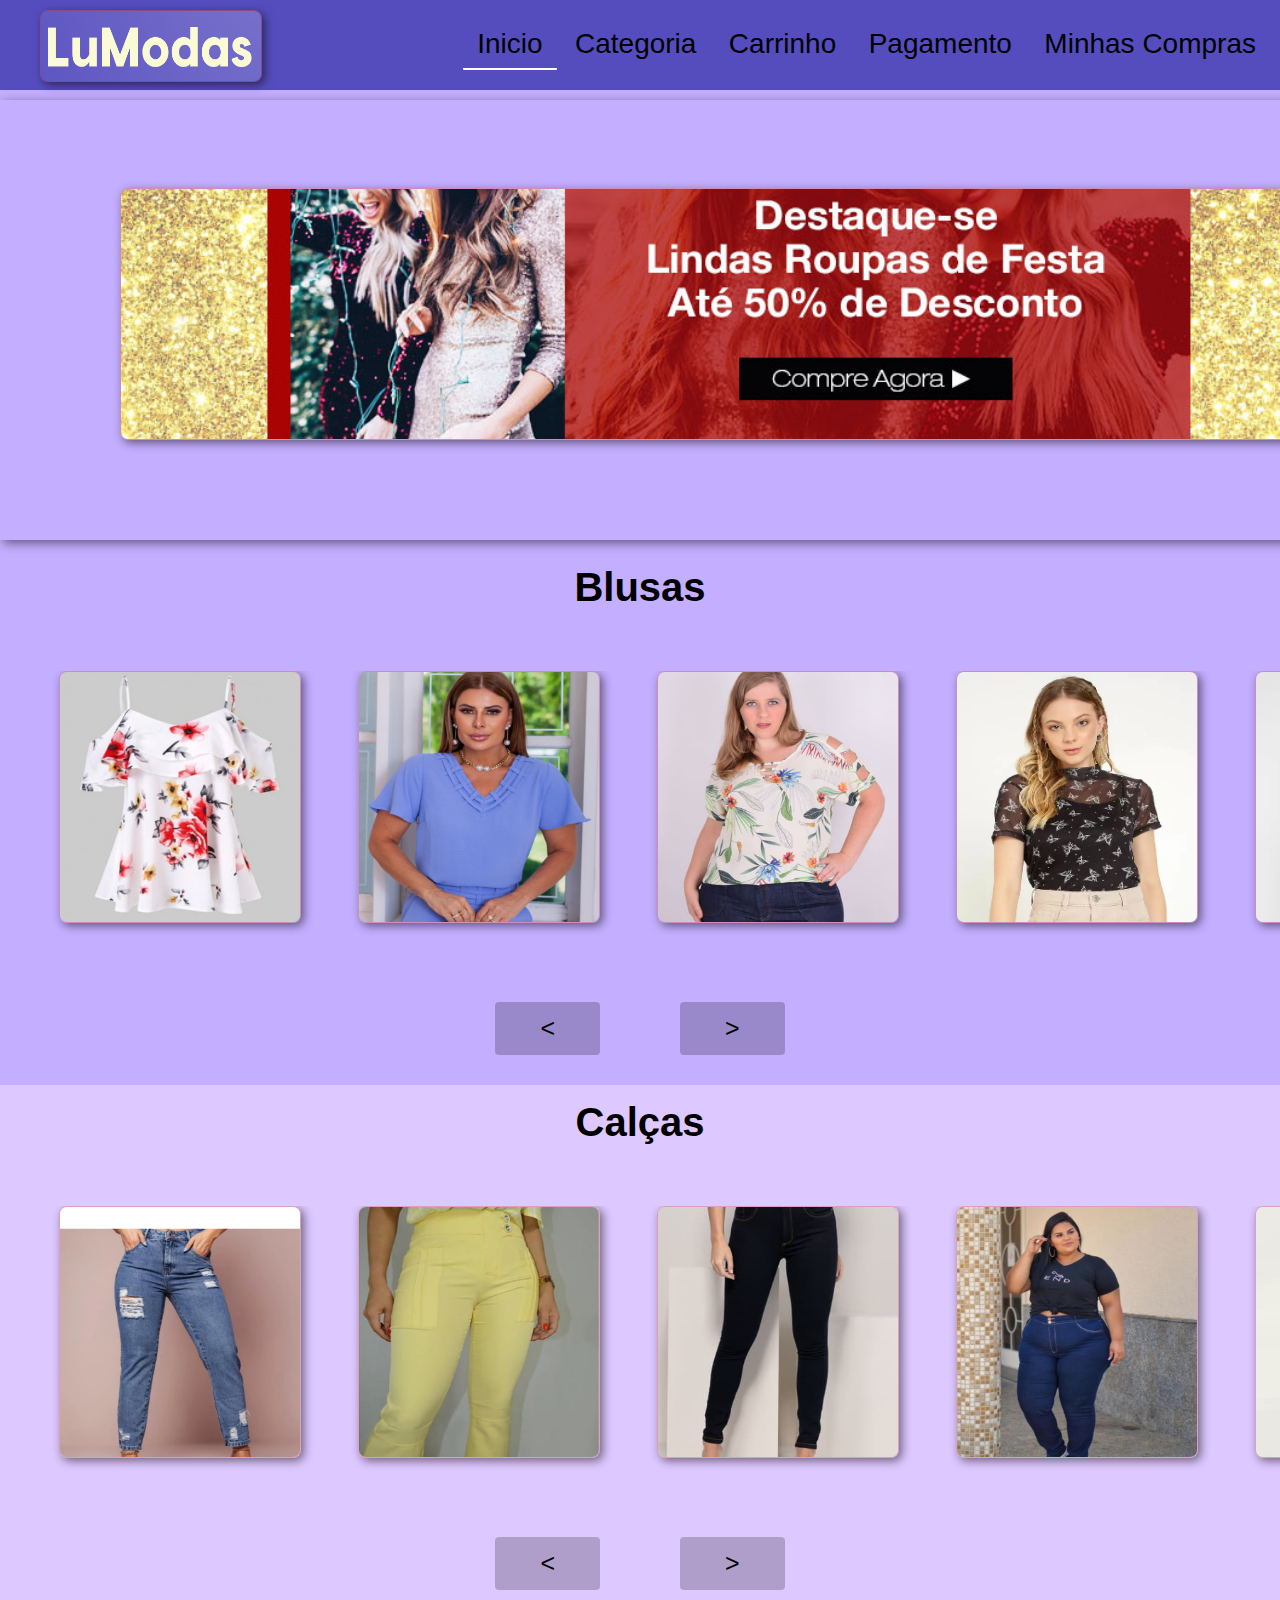
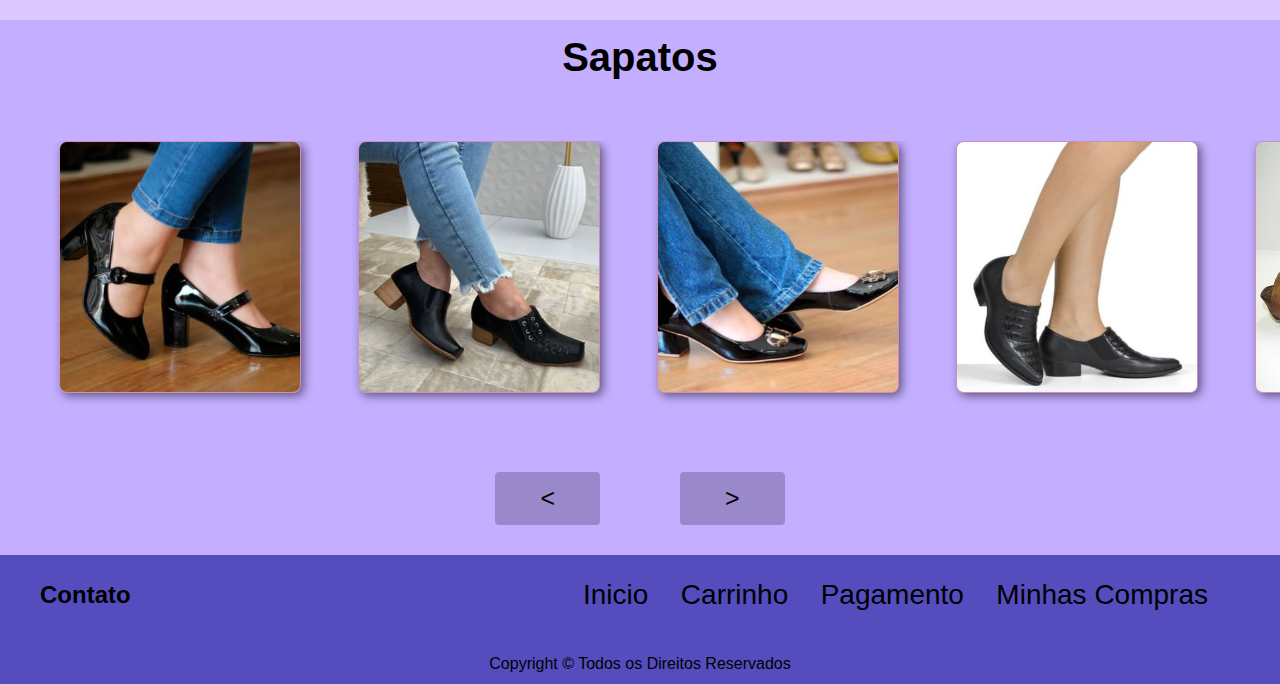
<file: index.html>
<!DOCTYPE html>
<html lang="pt-br">
<head>
  <meta charset="UTF-8">
  <link rel="stylesheet" href="https://cdnjs.cloudflare.com/ajax/libs/font-awesome/6.0.0-beta3/css/all.min.css" integrity="sha512-Fo3rlrZj/k7ujTnHg4CGR2D7kSs0v4LLanw2qksYuRlEzO+tcaEPQogQ0KaoGN26/zrn20ImR1DfuLWnOo7aBA==" crossorigin="anonymous" referrerpolicy="no-referrer" />
  <link rel="stylesheet" href="style.css">
  <link rel="icon" type="image/x-icon" href="./img/logo.svg">
  <script src="./javaScript/dados.js" defer></script>
  <script src="./javaScript/script.js" defer></script>
  <title>Lu Modas</title>
</head>
<body>
<header>
  <nav class="menu">
    <a href="#">
      <div class="logo22">
        <img src="./img/logo-test3.png" alt="imagem da loja">
      </div>
    </a>
    <div class="dp-menu">
    <ul>
      <li><a href="./index.html" class="deco">Inicio</a></li>
      <li><a href="./html/blusas.html">Categoria</a>
        <ul>
          <li><a href="./html/blusas.html">Blusa</a></li>
          <li><a href="./html/Calças.html">Calça</a></li>
          <li><a href="./html/sapatos.html">Sapato</a></li>
        </ul>
      </li>
      <li><a href="./html/carrinho.html">Carrinho</a></li>
      <li><a href="./html/pagamento.html">Pagamento</a></li>
      <li><a href="./html/minhas_compras.html">Minhas Compras</a></li>
    </ul>
  </div>

  </nav>

</header>

  <!-- Corpo -->
  <main>

  <div class="banner">

    <img class="imagemAnimada" id="img1" src="./img/black_friday1.jpg" alt="Black Friday">
  
    <img class="imagemAnimada" src="./img/promocao2.jpg" alt="Dicas de looks">
  
    <img class="imagemAnimada" src="./img/promocao1.jpg" alt="Promoção">
  
  </div>

  <div class="bg-1 blusas">
    <h2 class="produto-blusa">Blusas</h2>
    <section  class="categoria-blusa categoria">
      
      <ul id="blusaHome">
      </ul>
    
    </section>
    <div class="btn">
      <a  class="anterior botao-comprar"> <</a>
      <a class="proximo botao-comprar">></a>
    </div>
  </div>

  <div class="bg-2 calcas">
    <h2 class="produto-calca">Calças</h2>
    <section class="categoria-calca categoria">
      <ul id="calcaHome">    
      </ul>
    </section>
    <div class="btn">
      <a class="anterior botao-comprar"> <</a>
      <a class="proximo botao-comprar">></a>
    </div>
  </div>

  <div class="bg-1 sapatos">
    <h2 class="produto-sapato">Sapatos</h2>
    <section class="categoria-sapato categoria">
      <ul id="sapatoHome">     
      </ul>
    </section>
    <div class="btn">
      <a class="anterior botao-comprar"> <</a>
      <a class="proximo botao-comprar">></a>
    </div>
  </div>
  </main>

  <!-- Rodapé -->
  <footer> 

    <div class="menu-footer">      
      <div class="footer-icons">
        <h2>Contato</h2>
        <a href="#">
          <i class="fa-brands fa-instagram fa-2x"></i>
        </a>    
        <a href="#">
          <i class="fa-brands fa-facebook fa-2x"></i>
        </a> 
        <a href="#">
          <i class="fa-brands fa-tiktok fa-2x"></i>
        </a> 
      </div>

      <nav>

        <div class="dp-menu">
          <ul>
            <li><a href="./index.html">Inicio</a></li>
            <li><a href="./html/carrinho.html">Carrinho</a></li>
            <li><a href="./html/pagamento.html">Pagamento</a></li>
            <li><a href="./html/minhas_compras.html">Minhas Compras</a></li>
          </ul>
        </div>
  
    </nav>
    </div>
    
    <p>Copyright &copy; Todos os Direitos Reservados</p>
  </footer>
</body>
</html>
</file>
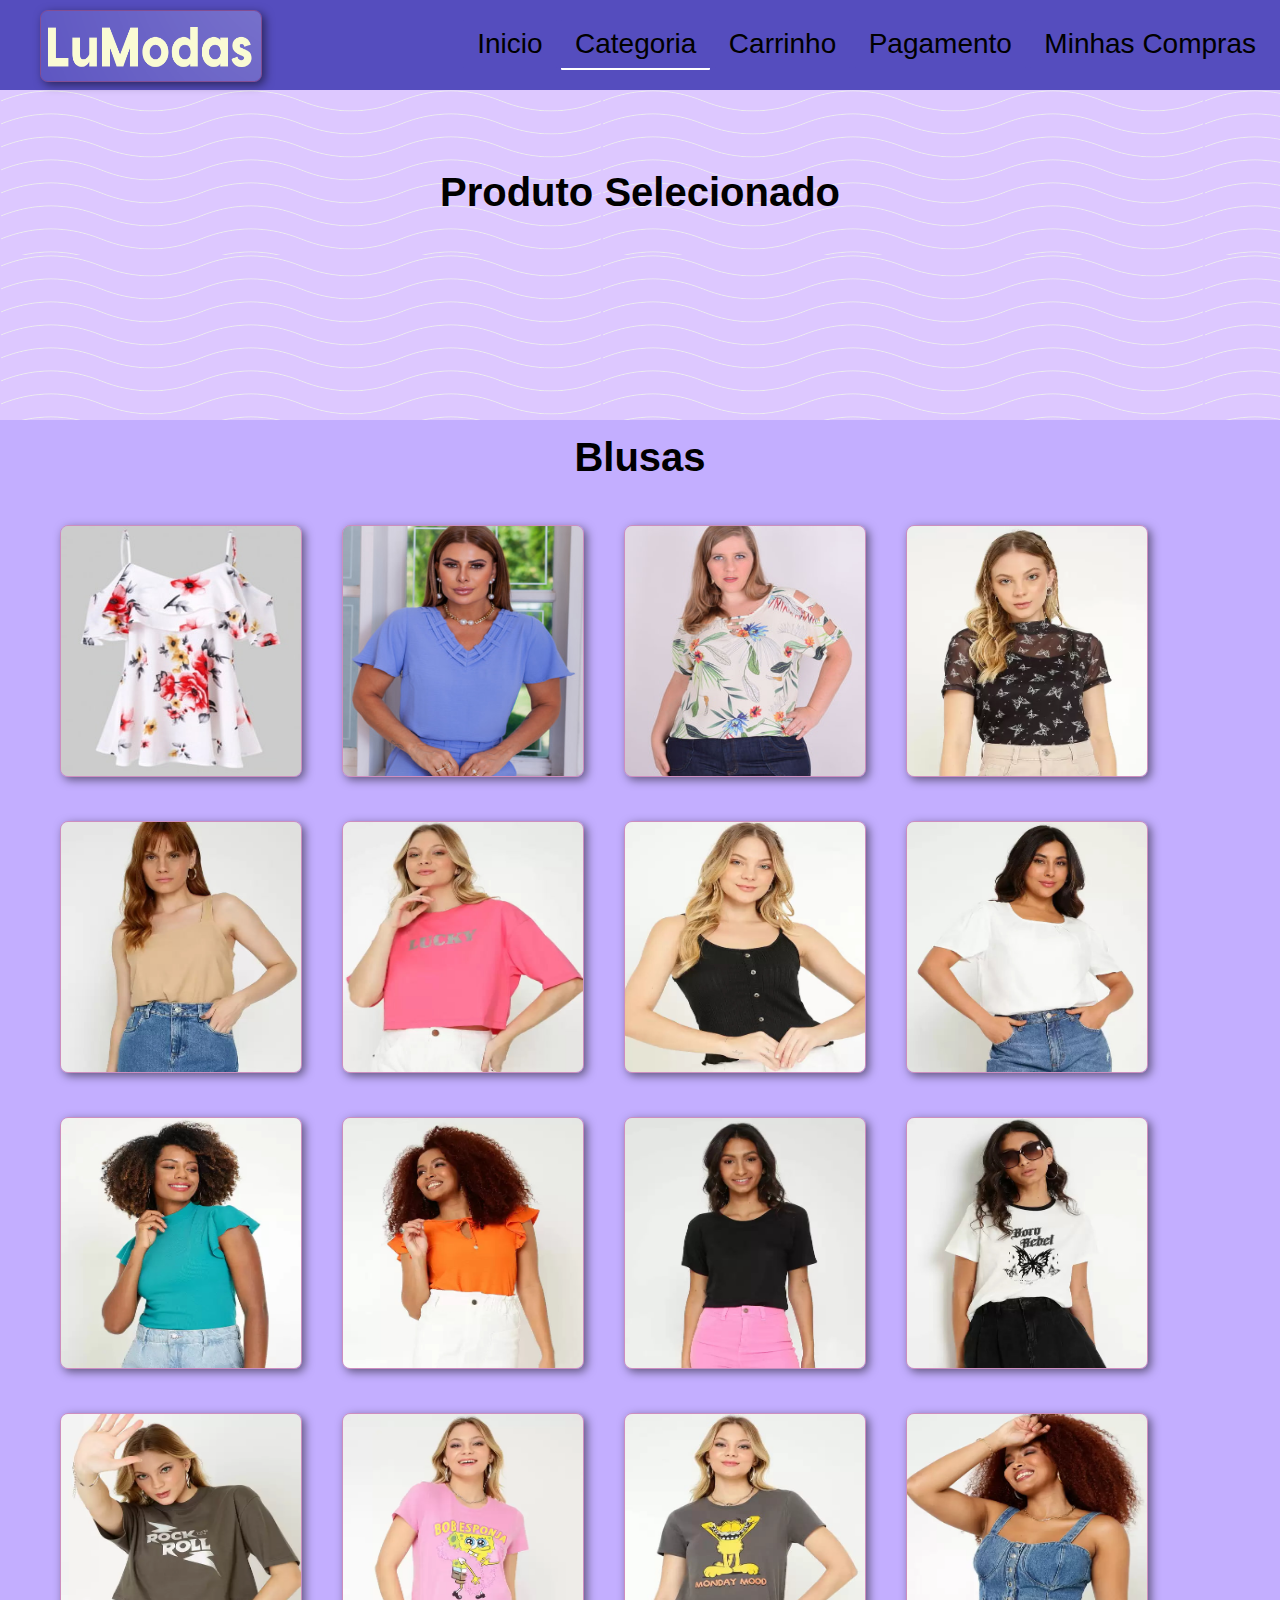
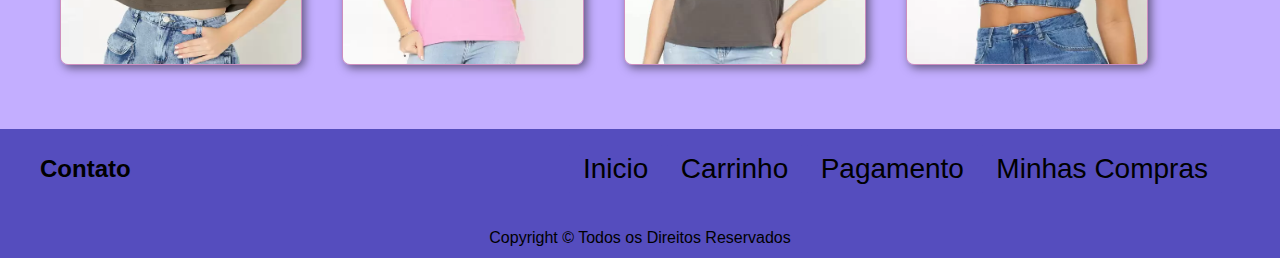
<file: html/blusas.html>
<!DOCTYPE html>
<html lang="pt-br">
<head>
  <meta charset="UTF-8">
  <link rel="stylesheet" href="https://cdnjs.cloudflare.com/ajax/libs/font-awesome/6.0.0-beta3/css/all.min.css" integrity="sha512-Fo3rlrZj/k7ujTnHg4CGR2D7kSs0v4LLanw2qksYuRlEzO+tcaEPQogQ0KaoGN26/zrn20ImR1DfuLWnOo7aBA==" crossorigin="anonymous" referrerpolicy="no-referrer" />
  <link rel="stylesheet" href="../style.css">
  <link rel="icon" type="image/x-icon" href="../img/logo.svg">
  <script src="../javaScript/dados.js"></script>
  <!-- <script src="../javaScript/script.js" defer></script> -->
  <script src="../javaScript/blusa.js" defer></script>
  <title>Lu Modas</title>
</head>
<body>
  <header>
    <nav class="menu">
      <a href="../index.html">
        <div class="logo22">
          <img src="../img/logo-test3.png" alt="imagem da loja">
        </div>
      </a>
      <div class="dp-menu">
      <ul>
        <li><a href="../index.html">Inicio</a></li>
        <li><a  href="./blusas.html" class="deco">Categoria</a>
        
          <ul>
            <li><a href="./blusas.html">Blusa</a></li>
            <li><a href="./Calças.html">Calça</a></li>
            <li><a href="./sapatos.html">Sapato</a></li>
          </ul>
        </li>
        <li><a href="./carrinho.html"  >Carrinho</a></li>
        <li><a href="./pagamento.html">Pagamento</a></li>
        <li><a href="./minhas_compras.html">Minhas Compras</a></li>
      </ul>
    </div>
  
  
  </header>
  <!-- Corpo -->
  <main>
    <h2 class="mais-vendidos-titulo">Produto Selecionado</h2>
    <section class="produto-mais-vendido">
      
    </section>
  <div class="bg-1 pgCategoria">
    <h2 class="produto">Blusas</h2>
      
        <ul class="pg-Blusas pg-produto" id="blusaPghome">

        </ul>
     
    </div>
   
  </main>
  
  <footer>
  
    <div class="menu-footer">
      
      <div class="footer-icons">
        <h2>Contato</h2>
        <a href="#">
          <i class="fa-brands fa-instagram fa-2x"></i>
        </a>    
        <a href="#">
          <i class="fa-brands fa-facebook fa-2x"></i>
        </a> 
        <a href="#">
          <i class="fa-brands fa-tiktok fa-2x"></i>
        </a> 
      </div>
      <nav>
  
        <div class="dp-menu">
          <ul>
            <li><a href="../index.html">Inicio</a></li>
            <li><a href="./carrinho.html">Carrinho</a></li>
            <li><a href="./pagamento.html">Pagamento</a></li>
            <li><a href="./minhas_compras.html">Minhas Compras</a></li>
          </ul>
        </div>
  
    </nav>
    </div>
  
    <p>Copyright &copy; Todos os Direitos Reservados</p>
  </footer>
  </body>
  </html>
</file>
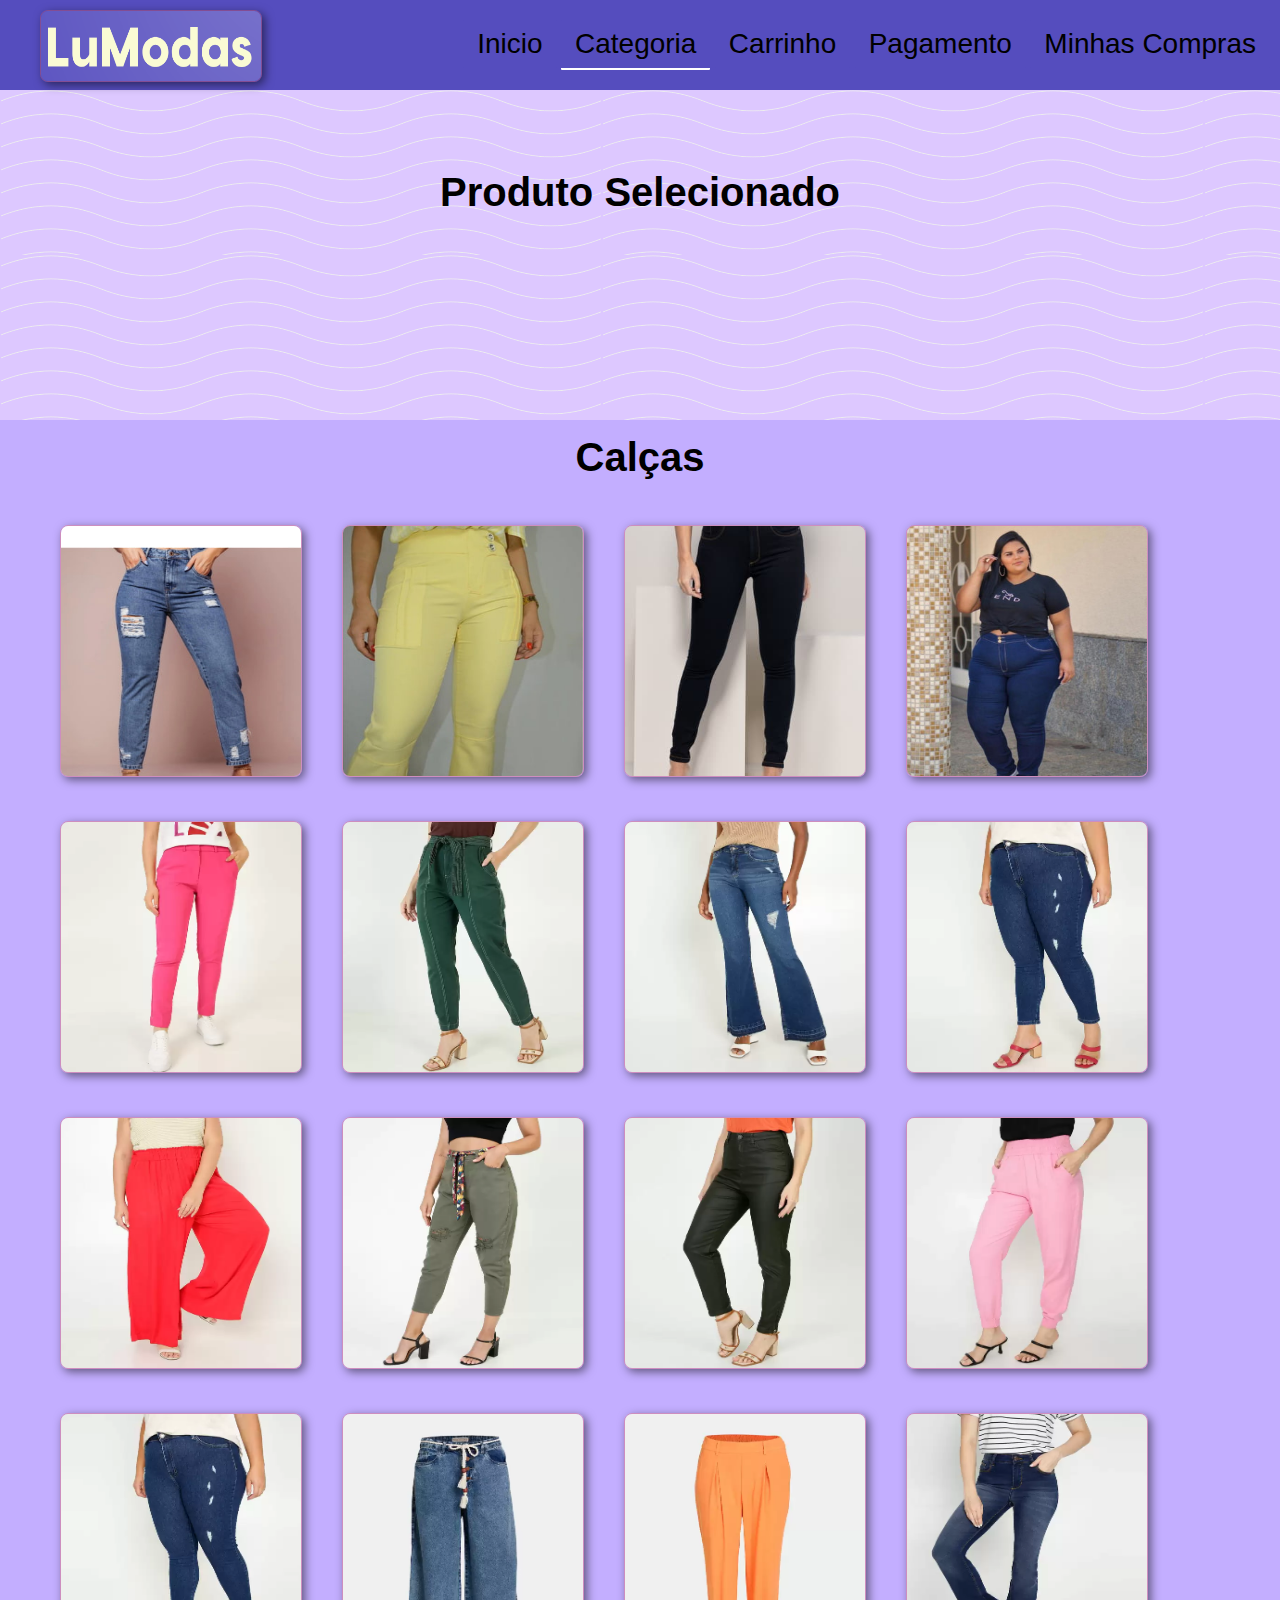
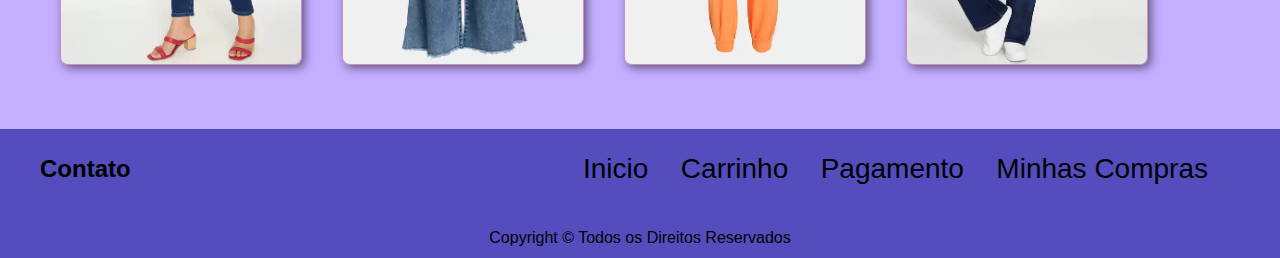
<file: html/Calças.html>
<!DOCTYPE html>
<html lang="pt-br">
<head>
  <meta charset="UTF-8">
  <link rel="stylesheet" href="https://cdnjs.cloudflare.com/ajax/libs/font-awesome/6.0.0-beta3/css/all.min.css" integrity="sha512-Fo3rlrZj/k7ujTnHg4CGR2D7kSs0v4LLanw2qksYuRlEzO+tcaEPQogQ0KaoGN26/zrn20ImR1DfuLWnOo7aBA==" crossorigin="anonymous" referrerpolicy="no-referrer" />
  <link rel="stylesheet" href="../style.css">
  <link rel="icon" type="image/x-icon" href="../img/logo.svg">
  <script src="../javaScript/dados.js" defer></script>
  <script src="../javaScript/calça.js" defer></script>
  <!-- <script src="../javaScript/script.js" defer></script> -->
  <!-- <script src="../javaScript/.js" defer></script> -->
  <title>Lu Modas</title>
</head>
<body>
  <header>
    <nav class="menu">
      <a href="../index.html">
        <div class="logo22">
          <img src="../img/logo-test3.png" alt="imagem da loja">
        </div>
      </a>
      <div class="dp-menu">
      <ul>
        <li><a href="../index.html">Inicio</a></li>
        <li><a  href="./blusas.html" class="deco">Categoria</a>
        
          <ul>
            <li><a href="./blusas.html">Blusa</a></li>
            <li><a href="#">Calça</a></li>
            <li><a href="./sapatos.html">Sapato</a></li>
          </ul>
        </li>
        <li><a href="./carrinho.html"  >Carrinho</a></li>
        <li><a href="./pagamento.html">Pagamento</a></li>
        <li><a href="./minhas_compras.html">Minhas Compras</a></li>
      </ul>
    </div>
  
  
  </header>
  <!-- Corpo -->
  <main>
    <h2 class="mais-vendidos-titulo">Produto Selecionado</h2>
    <section class="produto-mais-vendido">
      
    </section>
  <div class="bg-1 pgCategoria">
    <h2 class="produto">Calças</h2>
      
        <ul class="pg-calca pg-produto" id="calcaPghome">

        </ul>
     
    </div>
   
  </main>
  
  <footer>
  
    <div class="menu-footer">
      
      <div class="footer-icons">
        <h2>Contato</h2>
        <a href="#">
          <i class="fa-brands fa-instagram fa-2x"></i>
        </a>    
        <a href="#">
          <i class="fa-brands fa-facebook fa-2x"></i>
        </a> 
        <a href="#">
          <i class="fa-brands fa-tiktok fa-2x"></i>
        </a> 
      </div>
  
      <nav>
  
        <div class="dp-menu">
          <ul>
            <li><a href="../index.html">Inicio</a></li>
            <li><a href="./carrinho.html">Carrinho</a></li>
            <li><a href="./pagamento.html">Pagamento</a></li>
            <li><a href="./minhas_compras.html">Minhas Compras</a></li>
          </ul>
        </div>
  
    </nav>
    </div>
  
    <p>Copyright &copy; Todos os Direitos Reservados</p>
  </footer>
  </body>
  </html>
</file>
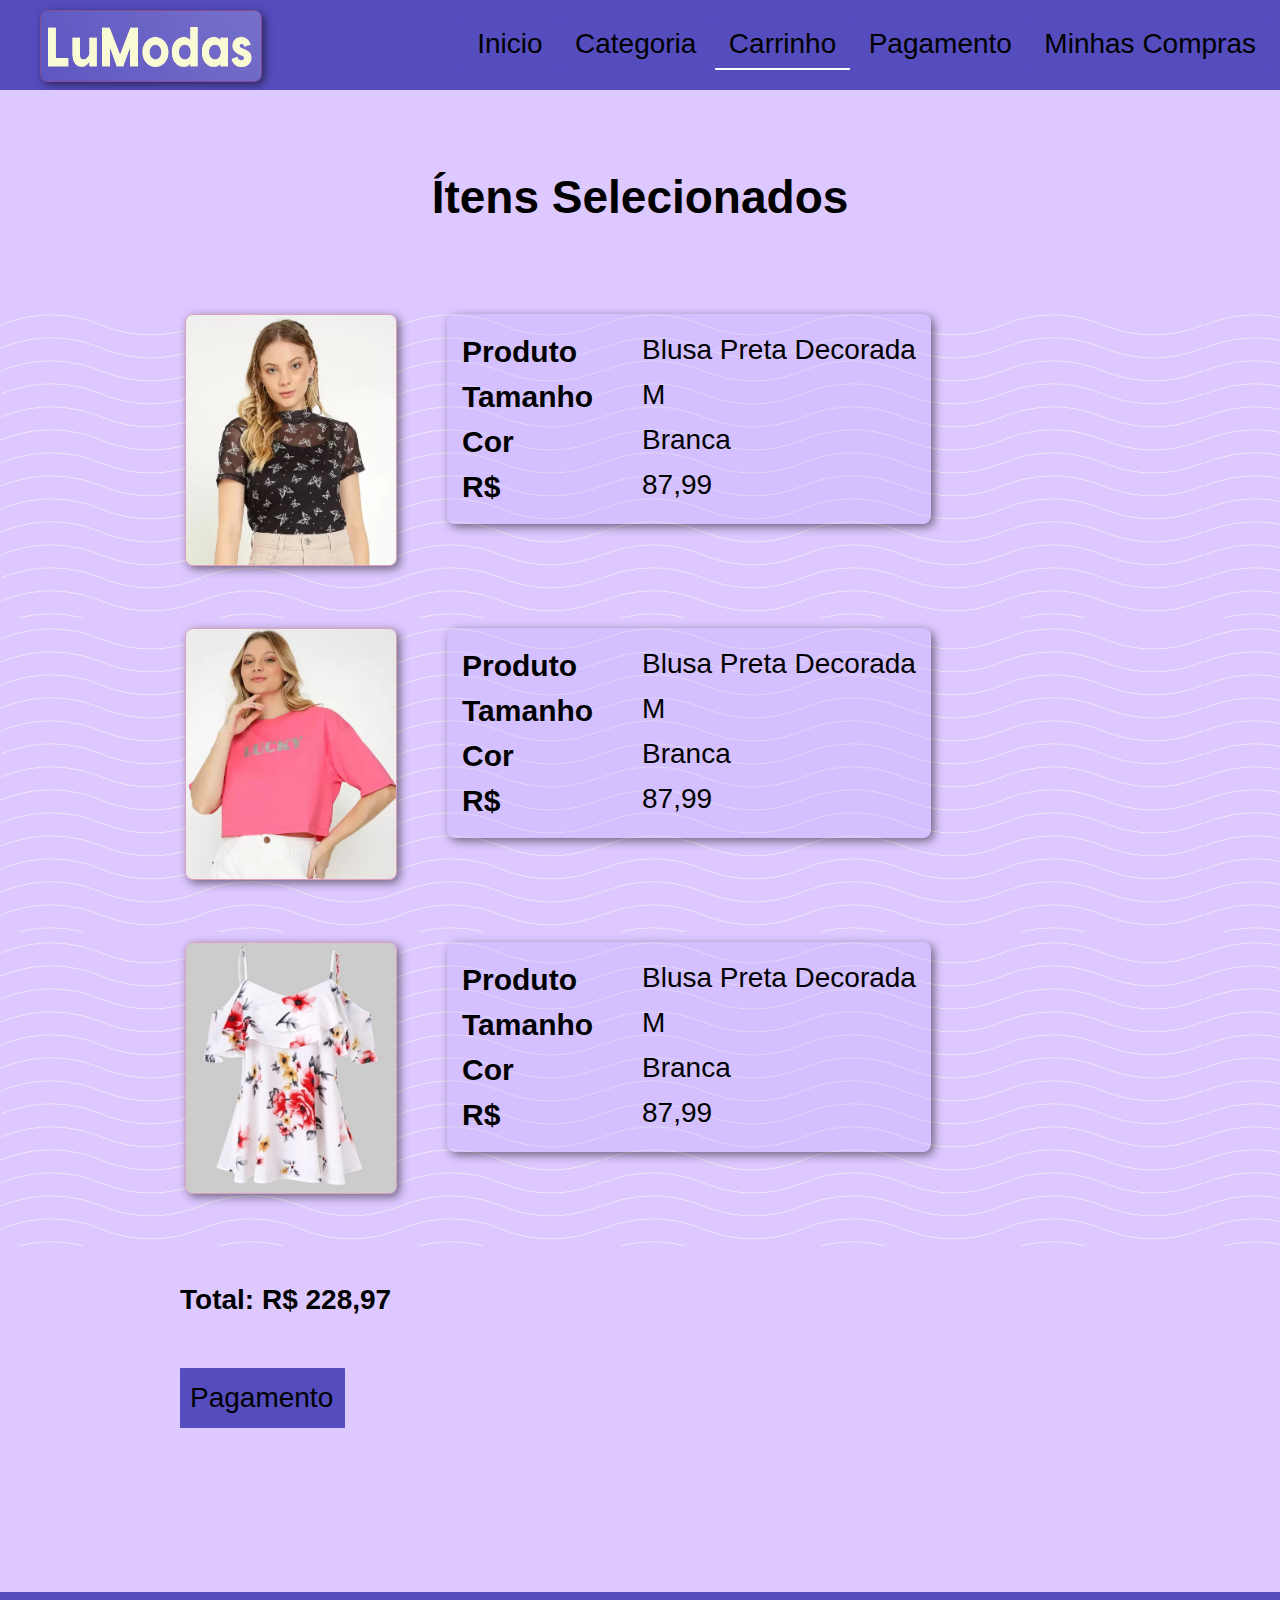
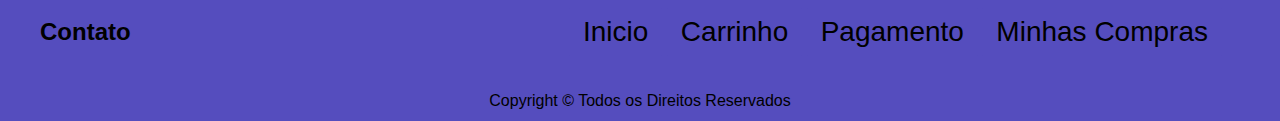
<file: html/carrinho.html>
<!DOCTYPE html>
<html lang="pt-br">
<head>
  <meta charset="UTF-8">
  <link rel="stylesheet" href="https://cdnjs.cloudflare.com/ajax/libs/font-awesome/6.0.0-beta3/css/all.min.css" integrity="sha512-Fo3rlrZj/k7ujTnHg4CGR2D7kSs0v4LLanw2qksYuRlEzO+tcaEPQogQ0KaoGN26/zrn20ImR1DfuLWnOo7aBA==" crossorigin="anonymous" referrerpolicy="no-referrer" />
  <link rel="stylesheet" href="../style.css">
  <link rel="icon" type="image/x-icon" href="../img/logo.svg">
  <title>Lu Modas-Carrinho</title>
</head>
<body>
<header>
  <nav class="menu">
    <a href="../index.html">
      <div class="logo22">
      <img src="../img/logo-test3.png" alt="imagem da loja">
    </div>
    </a>
    <div class="dp-menu">
    <ul>
      <li><a href="../index.html">Inicio</a></li>
      <li><a href="./blusas.html">Categoria</a>
        <ul>
          <li><a href="./blusas.html">Blusa</a></li>
          <li><a href="./Calças.html">Calça</a></li>
          <li><a href="./sapatos.html">Sapato</a></li>
        </ul>
      </li>
      <li><a href="./carrinho.html" class="deco">Carrinho</a></li>
      <li><a href="./pagamento.html">Pagamento</a></li>
      <li><a href="./minhas_compras.html">Minhas Compras</a></li>
    </ul>
  </div>


  </nav>


</header>
<body>
    <!-- corpo  -->
    <main>
      <section class="minhas_compras">
        <h2>Ítens Selecionados</h2>
        <section class="produto-mais-vendido">
      
          <a href="./html/categoria.html">
            <img class="img-mais-vendido img-carrinho" 
            src="../img/blusa4.jpg" 
            alt="camisa polo">
          </a>
        
        <div class="desc-prod-home desc-prod-carrinho">
          <p>Produto </p><span>Blusa Preta Decorada</span>
          <p>Tamanho </p><span>M</span>
          <p>Cor</p><span>Branca</span>
          <p>R$</p><span>87,99</span>
        </div>
      </section>
        <section class="produto-mais-vendido ">
      
          <a href="./html/categoria.html">
            <img class="img-mais-vendido img-carrinho" 
            src="../img/blusa6.jpg" 
            alt="camisa polo">
          </a>
        
        <div class="desc-prod-home desc-prod-carrinho">
          <p>Produto </p><span>Blusa Preta Decorada</span>
          <p>Tamanho </p><span>M</span>
          <p>Cor</p><span>Branca</span>
          <p>R$</p><span>87,99</span>
        </div>
      </section>
        <section class="produto-mais-vendido ">
      
          <a href="./html/categoria.html">
            <img class="img-mais-vendido img-carrinho" 
            src="../img/blusa1.jpg" 
            alt="camisa polo">
          </a>
        
        <div class="desc-prod-home desc-prod-carrinho">
          <p>Produto </p><span>Blusa Preta Decorada</span>
          <p>Tamanho </p><span>M</span>
          <p>Cor</p><span>Branca</span>
          <p>R$</p><span>87,99</span>
        </div>
      </section>
        <div class="total-pagamento">
          <h3>Total: <span>R$ 228,97</span></h3>
          <a href="./pagamento.html" class="btn-pagamento">Pagamento</a>
        </div>
      </section>
      
      
    </main>



    <!-- Rodapé -->
    <footer>

    
    
        <div class="menu-footer">
          
          <div class="footer-icons">
            <h2>Contato</h2>
            <a href="#">
              <i class="fa-brands fa-instagram fa-2x"></i>
            </a>    
            <a href="#">
              <i class="fa-brands fa-facebook fa-2x"></i>
            </a> 
            <a href="#">
              <i class="fa-brands fa-tiktok fa-2x"></i>
            </a> 
          </div>
    
          <nav>
    
            <div class="dp-menu">
              <ul>
                <li><a href="../index.html">Inicio</a></li>
                <li><a href="./carrinho.html">Carrinho</a></li>
                <li><a href="./pagamento.html">Pagamento</a></li>
                <li><a href="./minhas_compras.html">Minhas Compras</a></li>
              </ul>
            </div>
      
        </nav>
        </div>
    
        <p>Copyright &copy; Todos os Direitos Reservados</p>
      </footer>
    </body>
    </html>
</file>
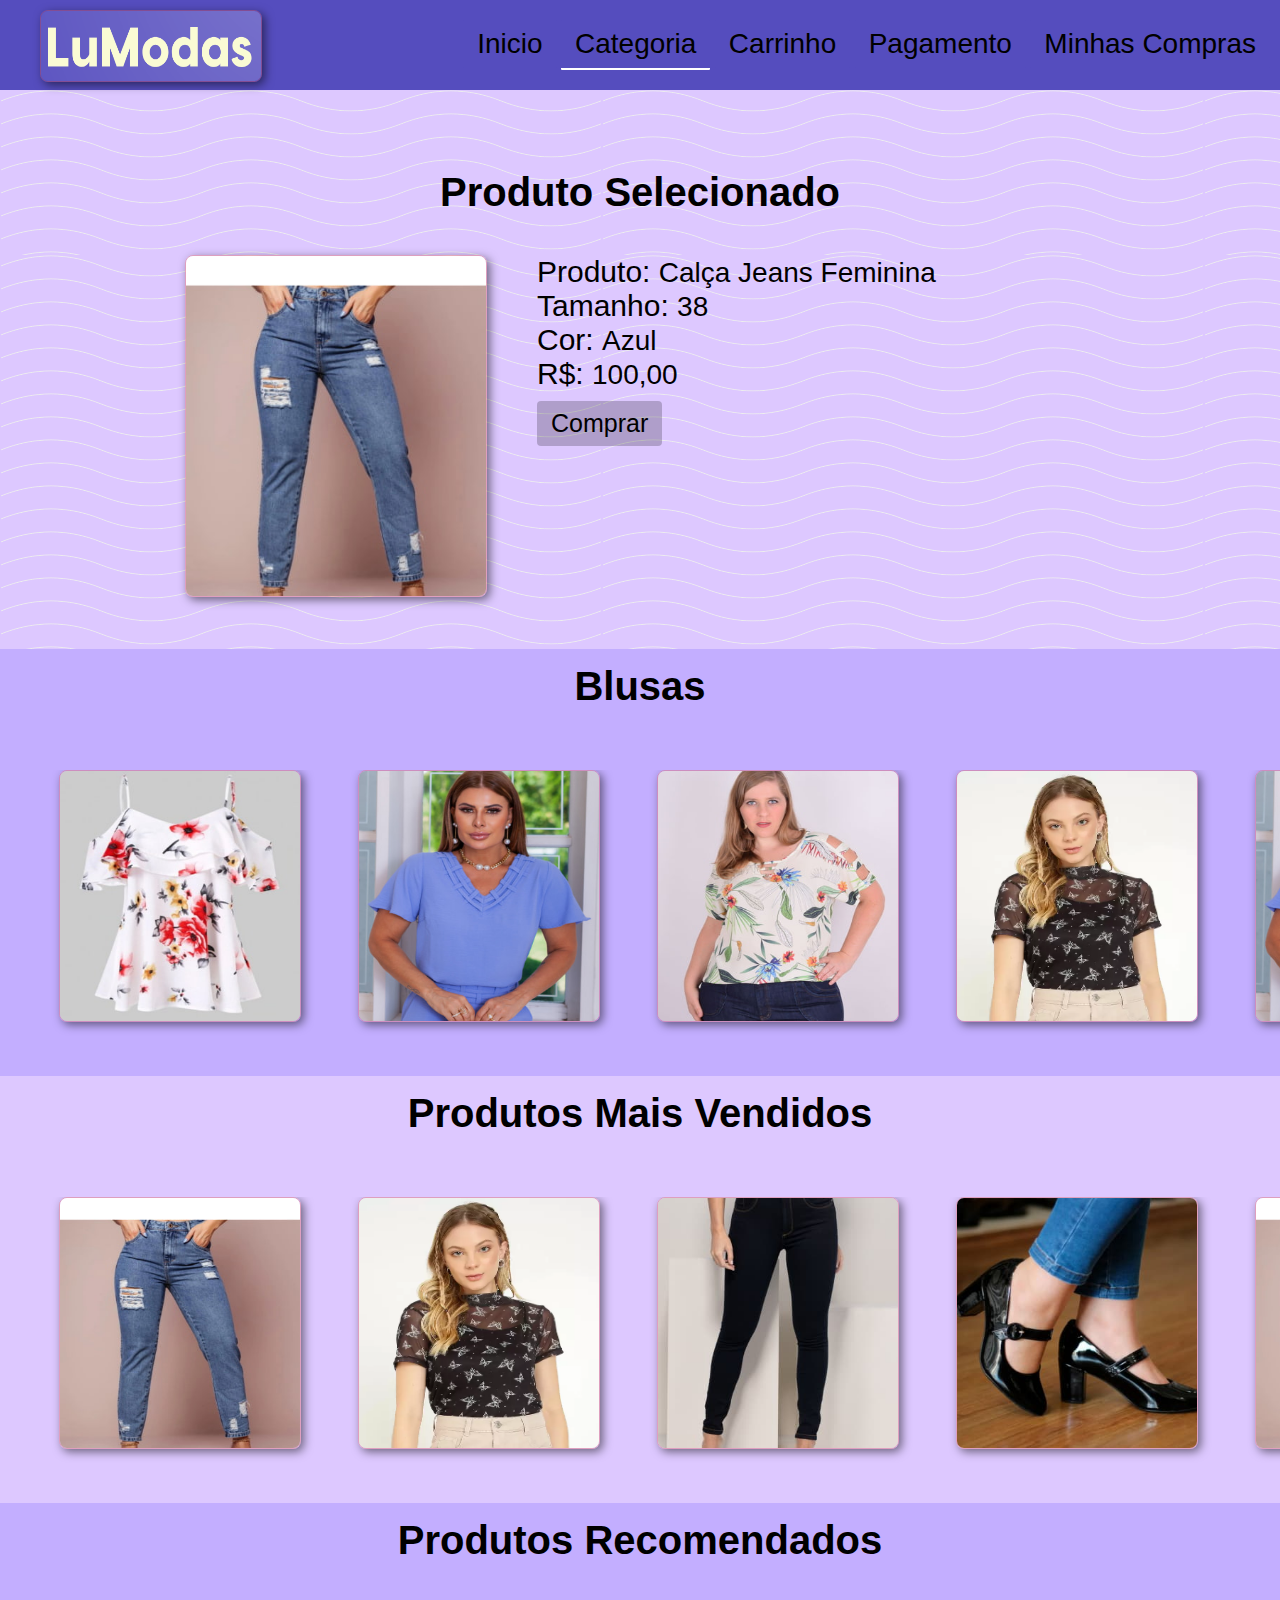
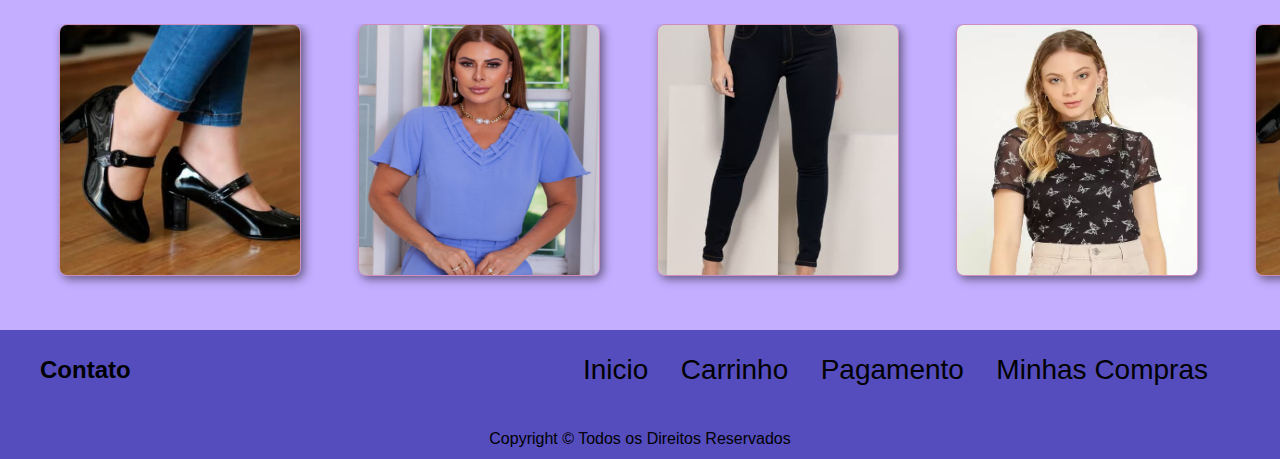
<file: html/categoria.html>
<!DOCTYPE html>
<html lang="pt-br">
<head>
  <meta charset="UTF-8">
  <link rel="stylesheet" href="https://cdnjs.cloudflare.com/ajax/libs/font-awesome/6.0.0-beta3/css/all.min.css" integrity="sha512-Fo3rlrZj/k7ujTnHg4CGR2D7kSs0v4LLanw2qksYuRlEzO+tcaEPQogQ0KaoGN26/zrn20ImR1DfuLWnOo7aBA==" crossorigin="anonymous" referrerpolicy="no-referrer" />
  <link rel="stylesheet" href="../style.css">
  <link rel="icon" type="image/x-icon" href="../img/logo.svg">
  <title>Lu Modas</title>
</head>
<body>
<header>
  <nav class="menu">
    <a href="../index.html">
      <div class="logo22">
        <img src="../img/logo-test3.png" alt="imagem da loja">
      </div>
    </a>
    <div class="dp-menu">
    <ul>
      <li><a href="../index.html">Inicio</a></li>
      <li><a  href="./blusas.html" class="deco">Categoria</a>
      
        <ul>
          <li><a href="./blusas.html">Blusa</a></li>
          <li><a href="./Calças.html">Calça</a></li>
          <li><a href="./sapatos.html">Sapato</a></li>
        </ul>
      </li>
      <li><a href="./carrinho.html"  >Carrinho</a></li>
      <li><a href="./pagamento.html">Pagamento</a></li>
      <li><a href="./minhas_compras.html">Minhas Compras</a></li>
    </ul>
  </div>


</header>
<!-- Corpo -->
<main>
  <h2 class="mais-vendidos-titulo">Produto Selecionado</h2>
  <section class="produto-mais-vendido">
    <div>
      <a href="./categoria.html">
        <img src="../img/calca1.jpg"
        alt="camisa polo">
      </a>
    </div>
    <div>
      <p>Produto: <span>Calça Jeans Feminina</span></p>
      <p>Tamanho: <span>38</span></p>
      <p>Cor: <span>Azul</span></p>
      <p>R$: <span>100,00</span></p>
      <a class="botao-comprar" href="./carrinho.html">Comprar</a>
    </div>
  </section>
<div class="bg-1">
  <h2 class="produto-blusa">Blusas</h2>
    <section class="categoria-blusa categoria">
      <ul >
        <li><a href="./categoria.html"><img src="../img/blusa1.jpg" alt="blusa"></a></li>
        <li><a href="./categoria.html"><img src="../img/blusa2.jpg" alt="blusa"></a></li>
        <li><a href="./categoria.html"><img src="../img/blusa3.jpg" alt="blusa"></a></li>
        <li><a href="./categoria.html"><img src="../img/blusa4.jpg" alt="blusa"></a></li>
        <li><a href="./categoria.html"><img src="../img/blusa2.jpg" alt="blusa"></a></li>
        <li><a href="./categoria.html"><img src="../img/blusa1.jpg" alt="blusa"></a></li>
      </ul>
    </section>
  </div>
  <div class="bg-2">
  <h2 class="produto-calca">Produtos Mais Vendidos</h2>
    <section class="categoria-calca categoria">
      <ul>
        <li><a href="./categoria.html"><img src="../img/calca1.jpg" alt="calça"></a></li>
        <li><a href="./categoria.html"><img src="../img/blusa4.jpg" alt="blusa"></a></li>
        <li><a href="./categoria.html"><img src="../img/calca3.jpg" alt="calça"></a></li>
        <li><a href="./categoria.html"><img src="../img/sapato1.jpg" alt="sapato"></a></li>
        <li><a href="./categoria.html"><img src="../img/calca1.jpg" alt="calça"></a></li>
        <li><a href="./categoria.html"><img src="../img/blusa4.jpg" alt="blusa"></a></li>
        <li><a href="./categoria.html"><img src="../img/calca3.jpg" alt="calça"></a></li>
      </ul>
    </section>
  </div>
  <div class="bg-1">
    <h2 class="produto-sapato">Produtos Recomendados</h2>
    <section class="categoria-sapato categoria">
      <ul>
        <li><a href="./categoria.html"><img src="../img/sapato1.jpg" alt="sapato"></a></li>
        <li><a href="./categoria.html"><img src="../img/blusa2.jpg" alt="blusa"></a></li>
        <li><a href="./categoria.html"><img src="../img/calca3.jpg" alt="calça"></a></li>
        <li><a href="./categoria.html"><img src="../img/blusa4.jpg" alt="blusa"></a></li>
        <li><a href="./categoria.html"><img src="../img/sapato1.jpg" alt="sapato"></a></li>
        <li><a href="./categoria.html"><img src="../img/blusa2.jpg" alt="blusa"></a></li>
        <li><a href="./categoria.html"><img src="../img/calca3.jpg" alt="calça"></a></li>
        <li><a href="./categoria.html"><img src="../img/blusa4.jpg" alt="blusa"></a></li>
        <li><a href="./categoria.html"><img src="../img/tenis.jpg" alt="blusa"></a></li>
      </ul>
    </section>
  </div>
</main>

<footer>

    
    
  <div class="menu-footer">
    
    <div class="footer-icons">
      <h2>Contato</h2>
      <a href="#">
        <i class="fa-brands fa-instagram fa-2x"></i>
      </a>    
      <a href="#">
        <i class="fa-brands fa-facebook fa-2x"></i>
      </a> 
      <a href="#">
        <i class="fa-brands fa-tiktok fa-2x"></i>
      </a> 
    </div>

    <nav>

      <div class="dp-menu">
        <ul>
          <li><a href="../index.html">Inicio</a></li>
          <li><a href="./carrinho.html">Carrinho</a></li>
          <li><a href="./pagamento.html">Pagamento</a></li>
          <li><a href="./minhas_compras.html">Minhas Compras</a></li>
        </ul>
      </div>

  </nav>
  </div>

  <p>Copyright &copy; Todos os Direitos Reservados</p>
</footer>
</body>
</html>
</file>
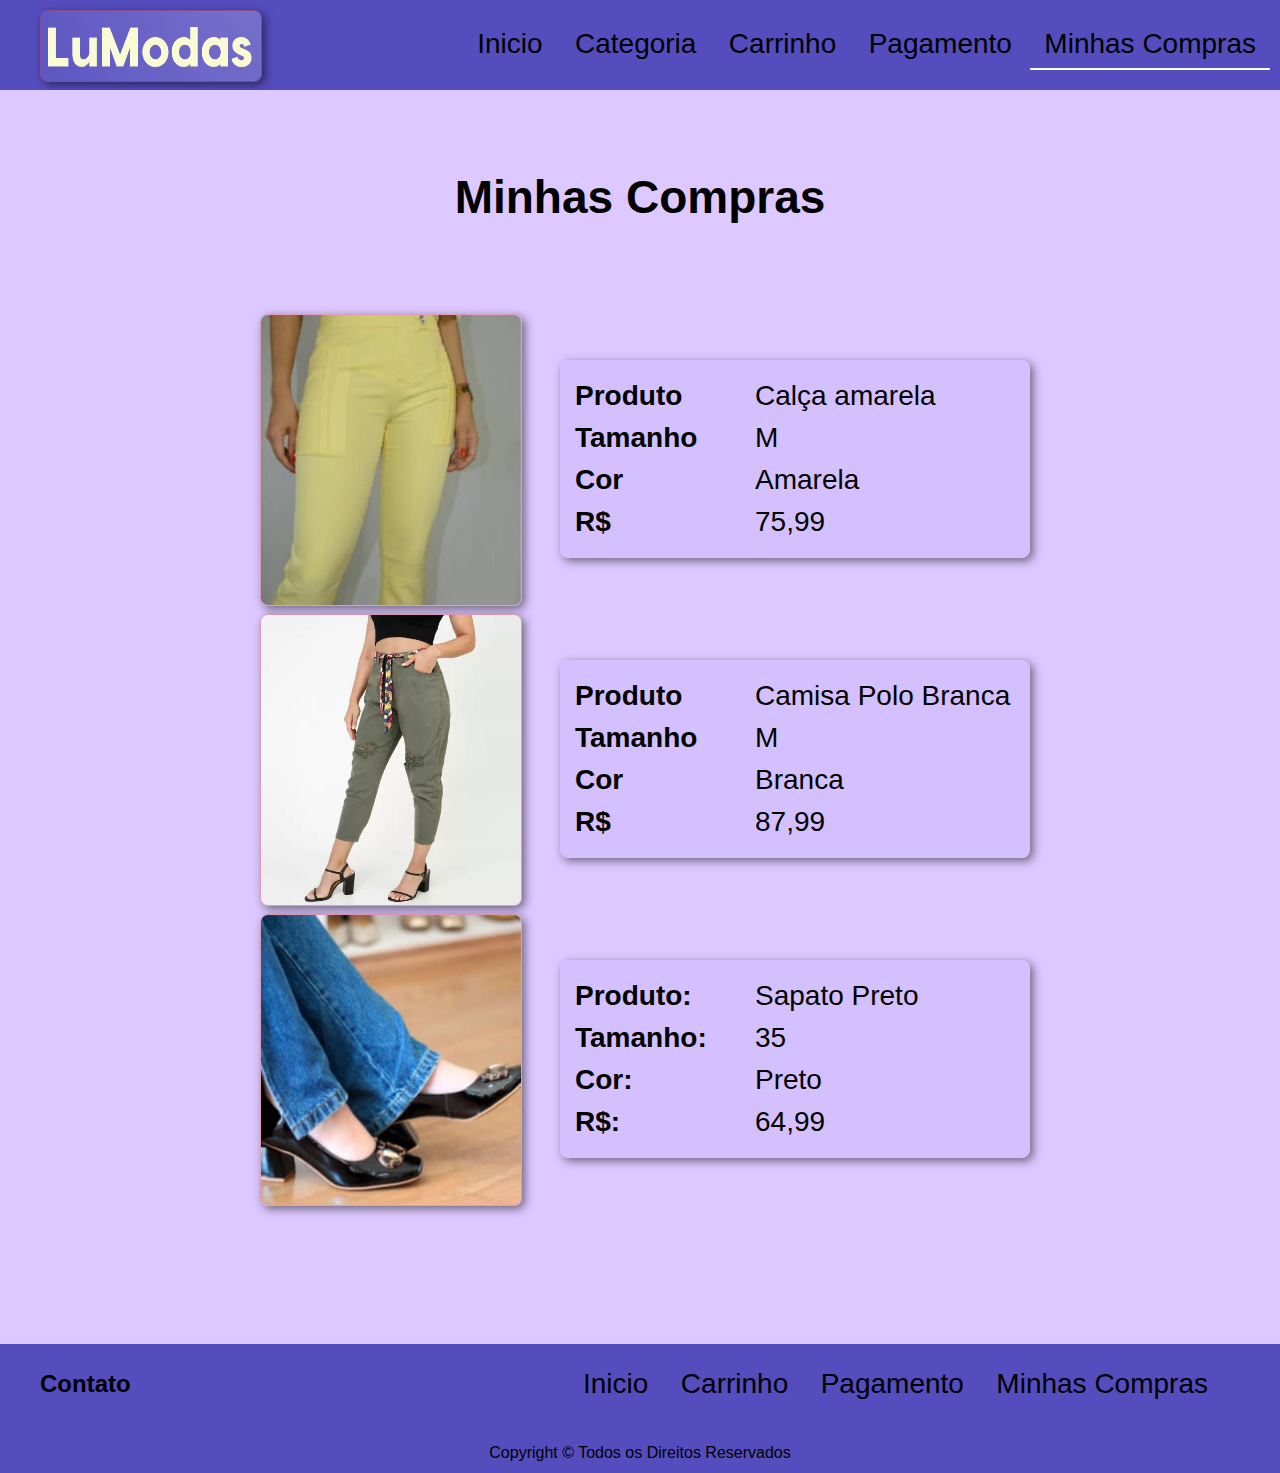
<file: html/minhas_compras.html>
<!DOCTYPE html>
<html lang="pt-br">
<head>
  <meta charset="UTF-8">
  <link rel="stylesheet" href="https://cdnjs.cloudflare.com/ajax/libs/font-awesome/6.0.0-beta3/css/all.min.css" integrity="sha512-Fo3rlrZj/k7ujTnHg4CGR2D7kSs0v4LLanw2qksYuRlEzO+tcaEPQogQ0KaoGN26/zrn20ImR1DfuLWnOo7aBA==" crossorigin="anonymous" referrerpolicy="no-referrer" />
  <link rel="stylesheet" href="../style.css">
  <link rel="icon" type="image/x-icon" href="../img/logo.svg">
  <title>Lu Modas</title>
</head>
<body>
<header>
  <nav class="menu">
    <a href="../index.html">
      <div class="logo22">
      <img src="../img/logo-test3.png" alt="imagem da loja">
    </div>
    </a>
    <div class="dp-menu">
    <ul>
      <li><a href="../index.html">Inicio</a></li>
      <li><a href="./blusas.html">Categoria</a>
        <ul>
          <li><a href="./blusas.html">Blusa</a></li>
          <li><a href="./Calças.html">Calça</a></li>
          <li><a href="./sapatos.html">Sapato</a></li>
        </ul>
      </li>
      <li><a href="./carrinho.html">Carrinho</a></li>
      <li><a href="./pagamento.html">Pagamento</a></li>
      <li><a href="./minhas_compras.html" class="deco">Minhas Compras</a></li>
    </ul>
  </div>

  </nav>


</header>


<section class="minhas_compras">
  <h2>Minhas Compras</h2>
  <article class="produto-vendido">
    <div class="img-produto-vendido">
      <a href="#">
        <img src="../img/calca_minhas_compras.jpg" 
        alt="calça feminina">
      </a>
    </div>
  
    <div class="desc-prod-home">
      <p>Produto </p><span>Calça amarela</span>
      <p>Tamanho </p><span>M</span>
      <p>Cor</p> <span>Amarela</span>
      <p>R$ </p><span>75,99</span>
    </div>
  </article>

  <article class="produto-vendido">
    <div class="img-produto-vendido">
      <a href="#">
        <img src="../img/calca10.jpg" 
        alt="Camisa Polo">
      </a>
    </div>
  
    <div class="desc-prod-home">
      <p>Produto</p> <span>Camisa Polo Branca</span>
      <p>Tamanho</p> <span>M</span>
      <p>Cor</p><span>Branca</span>
      <p>R$</p><span>87,99</span>
    </div>
  </article>

  <article class="produto-vendido">

    <div class="img-produto-vendido">
      <a href="#">
        <img src="../img/sapato_minhas_compras.jpg" 
        alt="calça feminina">
      </a>
    </div>
  
    <div class="desc-prod-home">
      <p>Produto:</p> <span>Sapato Preto</span>
      <p>Tamanho: </p><span>35</span>
      <p>Cor: </p><span>Preto</span>
      <p>R$: </p><span>64,99</span>
    </div>
  </article>
</section>


 <!-- rodapé-->
 <footer>

    
    
  <div class="menu-footer">
    
    <div class="footer-icons">
      <h2>Contato</h2>
      <a href="#">
        <i class="fa-brands fa-instagram fa-2x"></i>
      </a>    
      <a href="#">
        <i class="fa-brands fa-facebook fa-2x"></i>
      </a> 
      <a href="#">
        <i class="fa-brands fa-tiktok fa-2x"></i>
      </a> 
    </div>

    <nav>

      <div class="dp-menu">
        <ul>
          <li><a href="../index.html">Inicio</a></li>
          <li><a href="./carrinho.html">Carrinho</a></li>
          <li><a href="./pagamento.html">Pagamento</a></li>
          <li><a href="./minhas_compras.html">Minhas Compras</a></li>
        </ul>
      </div>

  </nav>
  </div>

  <p>Copyright &copy; Todos os Direitos Reservados</p>
</footer>
</body>
</html>
</file>
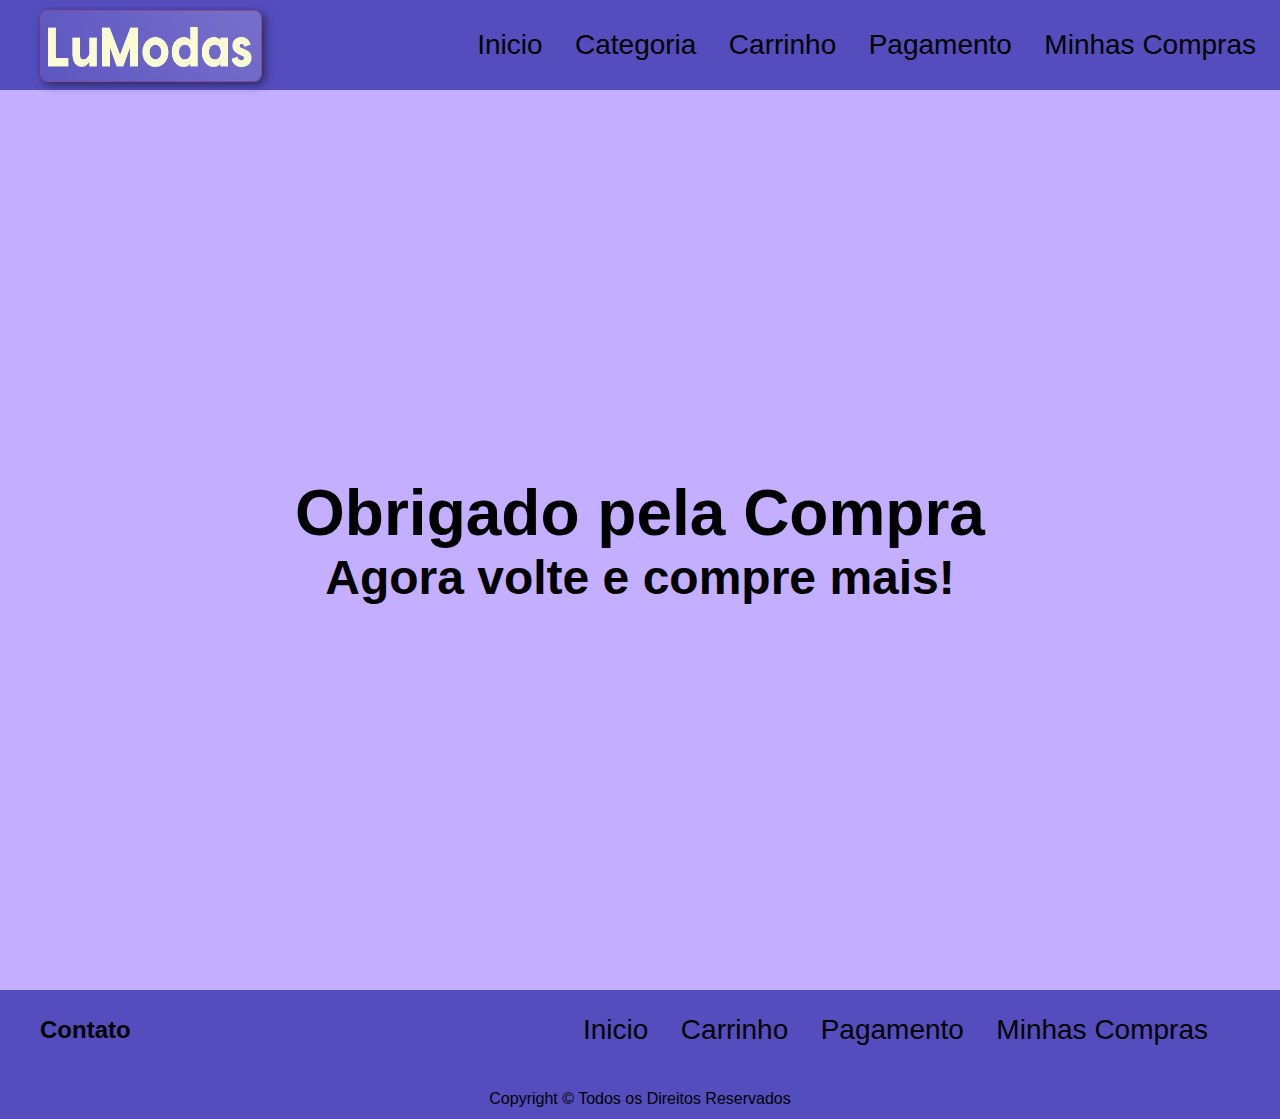
<file: html/obrigado.html>
<!DOCTYPE html>
<html lang="pt-br">
<head>
  <meta charset="UTF-8">
  <link rel="stylesheet" href="https://cdnjs.cloudflare.com/ajax/libs/font-awesome/6.0.0-beta3/css/all.min.css" integrity="sha512-Fo3rlrZj/k7ujTnHg4CGR2D7kSs0v4LLanw2qksYuRlEzO+tcaEPQogQ0KaoGN26/zrn20ImR1DfuLWnOo7aBA==" crossorigin="anonymous" referrerpolicy="no-referrer" />
  <link rel="stylesheet" href="../style.css">
  <link rel="icon" type="image/x-icon" href="../img/logo.svg">
  <script src="../javaScript/dados.js"></script>
  <!-- <script src="../javaScript/script.js" defer></script> -->
  <script src="../javaScript/blusa.js" defer></script>
  <title>Lu Modas</title>
</head>
<body>
  <header>
    <nav class="menu">
      <a href="../index.html">
        <div class="logo22">
          <img src="../img/logo-test3.png" alt="imagem da loja">
        </div>
      </a>
      <div class="dp-menu">
      <ul>
        <li><a href="../index.html">Inicio</a></li>
        <li><a  href="./blusas.html">Categoria</a>
        
          <ul>
            <li><a href="./blusas.html">Blusa</a></li>
            <li><a href="./Calças.html">Calça</a></li>
            <li><a href="./sapatos.html">Sapato</a></li>
          </ul>
        </li>
        <li><a href="./carrinho.html"  >Carrinho</a></li>
        <li><a href="./pagamento.html">Pagamento</a></li>
        <li><a href="./minhas_compras.html">Minhas Compras</a></li>
      </ul>
    </div>
  
  
  </header>


<!-- CORPO -->

<body >
    <div class="obrigado">
        <h1>Obrigado pela Compra</h1>
        <h2>Agora volte e compre mais!</h2>
    </div>
</body>


  <footer>
  
    <div class="menu-footer">
      
      <div class="footer-icons">
        <h2>Contato</h2>
        <a href="#">
          <i class="fa-brands fa-instagram fa-2x"></i>
        </a>    
        <a href="#">
          <i class="fa-brands fa-facebook fa-2x"></i>
        </a> 
        <a href="#">
          <i class="fa-brands fa-tiktok fa-2x"></i>
        </a> 
      </div>
  
      <nav>
  
        <div class="dp-menu">
          <ul>
            <li><a href="../index.html">Inicio</a></li>
            <li><a href="./carrinho.html">Carrinho</a></li>
            <li><a href="./pagamento.html">Pagamento</a></li>
            <li><a href="./minhas_compras.html">Minhas Compras</a></li>
          </ul>
        </div>
  
    </nav>
    </div>
  
    <p>Copyright &copy; Todos os Direitos Reservados</p>
  </footer>
  </body>
  </html>



























<!-- 
<!DOCTYPE html>
<html lang="en">

<head>
    <meta charset="UTF-8">
    <meta name="viewport" content="width=device-width, initial-scale=1.0">
    <title>Obrigado</title>
    <style>
        .obrigado {
            height: 100vh;
            display: flex;
            justify-content: center;
            align-items: center;
            flex-direction: column;
            font-size: 2rem;
        }
    </style>
</head>

<body>
    <div>
        <h1>Obrigado pela Compra</h1>
        <h2>Agora volte e compre mais!</h2>
    </div>
</body>

</html> -->
</file>
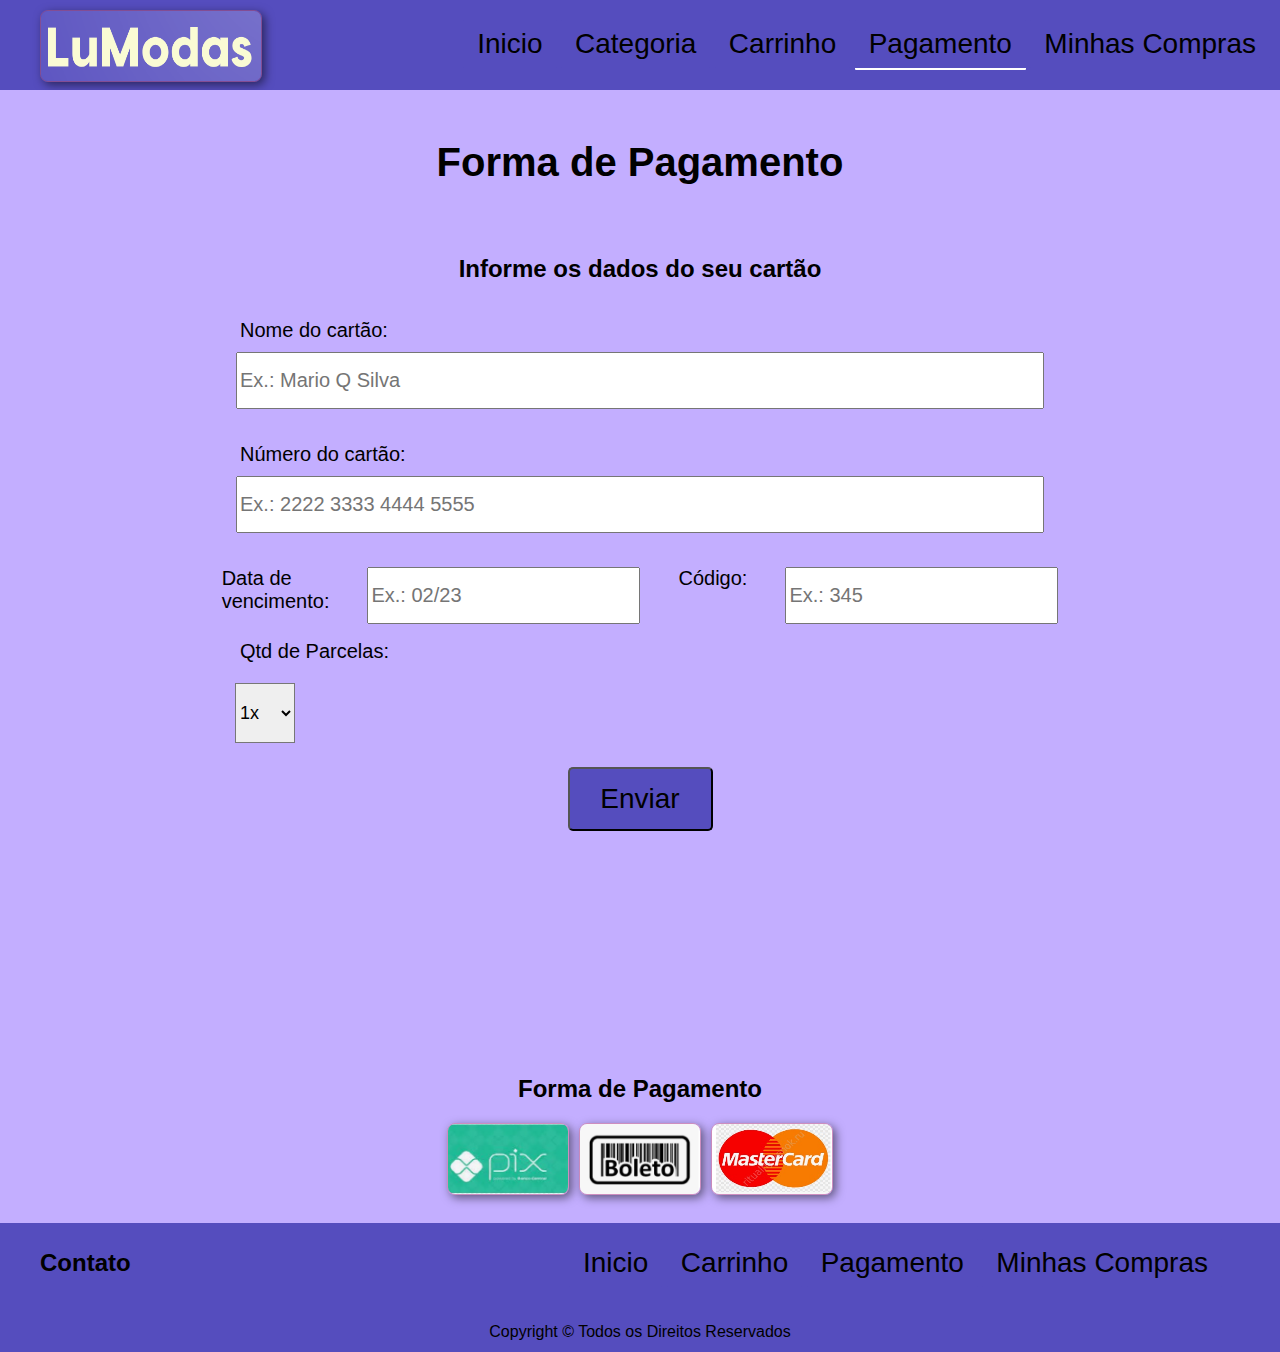
<file: html/pagamento.html>
<!DOCTYPE html>
<html lang="pt-br">

<head>
  <meta charset="UTF-8">
  <link rel="stylesheet" href="https://cdnjs.cloudflare.com/ajax/libs/font-awesome/6.0.0-beta3/css/all.min.css"
    integrity="sha512-Fo3rlrZj/k7ujTnHg4CGR2D7kSs0v4LLanw2qksYuRlEzO+tcaEPQogQ0KaoGN26/zrn20ImR1DfuLWnOo7aBA=="
    crossorigin="anonymous" referrerpolicy="no-referrer" />
  <link rel="stylesheet" href="../style.css">
  <link rel="icon" type="image/x-icon" href="../img/logo.svg">
  <script src="../javaScript/validarFormulario.js" defer></script>
  <title>Lu Modas</title>
</head>

<body>
  <header>
    <nav class="menu">
      <a href="../index.html">
        <div class="logo22">
          <img src="../img/logo-test3.png" alt="imagem da loja">
        </div>
      </a>
      <div class="dp-menu">
        <ul>
          <li><a href="../index.html">Inicio</a></li>
          <li><a href="./blusas.html">Categoria</a>
            <ul>
              <li><a href="./blusas.html">Blusa</a></li>
              <li><a href="./Calças.html">Calça</a></li>
              <li><a href="./sapatos.html">Sapato</a></li>
            </ul>
          </li>
          <li><a href="./carrinho.html">Carrinho</a></li>
          <li><a href="./pagamento.html" class="deco">Pagamento</a></li>
          <li><a href="./minhas_compras.html">Minhas Compras</a></li>
        </ul>
      </div>

  </header>

  </div>
  <!-- Corpo -->
  <div class="titulo-pagamento">
    <h1>Forma de Pagamento</h1>
  </div>
  <!-- onsubmit="return validarFormulario()" -->
  <form class="inserir-dados cartao " id="cartao">
    <h2>Informe os dados do seu cartão</h2>
    <label for="nome">Nome do cartão: </label>
    <input type="text" id="nome" placeholder="Ex.: Mario Q Silva" name="nome" />
    <span id="nomeErro" style="color: red;"></span><br>
    <label for="numero">Número do cartão: </label>
    <input type="number" id="numero" placeholder="Ex.: 2222 3333 4444 5555" numero="numero" />
    <span id="numeroErro" style="color: red;"></span><br>
    <div class="data-codigo">
      <label for="data">Data de vencimento: </label>
      <input type="text" id="data" placeholder="Ex.: 02/23" data="data" />
      <label for="código">Código: </label>
      <input type="text" id="código" placeholder="Ex.: 345" codigo="código" />
    </div>

    <label class="qtd-parcelas" for="parcelas">Qtd de Parcelas:</label>
    <select id="parcelas" name="parcelas">
      <option value="1">1x</option>
      <option value="2">2x</option>
      <option value="3">3x</option>
      <option value="4">4x</option>
      <option value="5">5x</option>
      <option value="6">6x</option>
      <option value="7">7x</option>
      <option value="8">8x</option>
      <option value="9">9x</option>
      <option value="10">10x</option>
      <option value="11">11x</option>
      <option value="12">12x</option>
    </select>
    <!-- <input type="submit" class="btn-pagamento" value="Enviar"> -->
    <!-- <input type="submit" class="btn-pagamento" value="Enviar"> -->
    <button class="btn-pagamento">Enviar</button>
    <!-- <a href="./minhas_compras.html" class="btn-pagamento">Confirmar</a> -->
  </form>

  <div class="boleto hiden" id="boleto">
    <div class="header">
      <h1>Boleto Bancário</h1>
    </div>

    <div class="detalhes-blt">
      <table>
        <tr>
          <th>Loja</th>
          <td>Luciana Modas</td>
        </tr>

        <tr>
          <th>Prazo Para Pagamento:</th>
          <td>05 dias após gerar o boleto</td>
        </tr>
        <tr>
          <th>Valor:</th>
          <td>R$ 100,00</td>
        </tr>
        <tr>
          <th>Código de Barras</th>
          <td>24343575757567566756 645646456 32420000</td>
        </tr>
        <p>Pagamento em toda rede bancária</p>
      </table>
    </div>
  </div>

  <div class="pix hiden" id="pix">
    <h3>Leia o QR-Code para pagar com PIX</h3>
    <img src="../img/img-pix.png">
    <p>- Pix Copia e Cola -</p>
    <span class="ccopia-pix">24429952005200KKEK46L464B5SS5T5HJ87XZX8XQ6CCBBFHGN6N226EFS8Q53</span>
  </div>



  <div class="endereco hiden" id="endereco">

    <div class="endereco_container endereco">
      <form onsubmit="return  validarEndereco()" class="inserir-dados cartao ">
        <span id="campoErro" style="color: red;"></span><br>
        <label>Cep*:</label>
        <input type="text" id="txtEndereco1" placeholder="Ex: 01234567890" class="form-control" />

        <label>Rua*:</label>
        <input type="text" id="txtRua" placeholder="Minha Rua" class="form-control" />

        <label>Bairro*:</label>
        <input type="text" id="txtBairro" placeholder="Meu bairro" class="form-control" />

        <label>Número*:</label>
        <input type="text" id="txtNumero" placeholder="ex:134" class="form-control" />

        <label>Cidade*:</label>
        <input type="text" id="txtCidade" placeholder="ex: Santos" class="form-control" />

        <label>Complemento:</label>
        <input type="text" id="txtEndereco" placeholder="Ponto de referência" class="form-control" />



        <label class="uf">UF:</label>
        <select id="ddlUF" class="form-control">
          <option value="-1">...</option>
          <option value="AC">AC</option>
          <option value="AL">AL</option>
          <option value="AP">AP</option>
          <option value="AM">AM</option>
          <option value="BA">BA</option>
          <option value="CE">CE</option>
          <option value="DF">DF</option>
          <option value="ES">ES</option>
          <option value="GO">GO</option>
          <option value="MA">MA</option>
          <option value="MT">MT</option>
          <option value="MS">MS</option>
          <option value="MG">MG</option>
          <option value="PA">PA</option>
          <option value="PB">PB</option>
          <option value="PR">PR</option>
          <option value="PE">PE</option>
          <option value="PI">PI</option>
          <option value="RJ">RJ</option>
          <option value="RN">RN</option>
          <option value="RS">RS</option>
          <option value="RO">RO</option>
          <option value="RR">RR</option>
          <option value="SC">SC</option>
          <option value="SP">SP</option>
          <option value="SE">SE</option>
          <option value="TO">TO</option>
        </select>
        <input class="btn-pagamento" id="tnx" type="submit" value="OK">
      </form>
    </div>

  </div>


  <h2 class="forma-pagamento">Forma de Pagamento</h2>
  <div class="pagamento-formas">
    <a href="#" onclick="formaPagamentoEscolhida('pix')">
      <img src="../img/pixx.jpg" alt="Pix">
    </a>
    <a href="#" onclick="formaPagamentoEscolhida('boleto')">
      <img src="../img/boletoo.jpg" alt="Boleto">
    </a>
    <a href="#" onclick="formaPagamentoEscolhida('cartao')">
      <img src="../img/cartão.jpg" alt="Cartão">
    </a>
  </div>
  <footer>
    <div class="menu-footer">

      <div class="footer-icons">
        <h2>Contato</h2>
        <a href="#">
          <i class="fa-brands fa-instagram fa-2x"></i>
        </a>
        <a href="#">
          <i class="fa-brands fa-facebook fa-2x"></i>
        </a>
        <a href="#">
          <i class="fa-brands fa-tiktok fa-2x"></i>
        </a>
      </div>

      <nav>

        <div class="dp-menu">
          <ul>
            <li><a href="../index.html">Inicio</a></li>
            <li><a href="./carrinho.html">Carrinho</a></li>
            <li><a href="./pagamento.html">Pagamento</a></li>
            <li><a href="./minhas_compras.html">Minhas Compras</a></li>
          </ul>
        </div>

      </nav>
    </div>

    <p>Copyright &copy; Todos os Direitos Reservados</p>
  </footer>
</body>

</html>
</file>
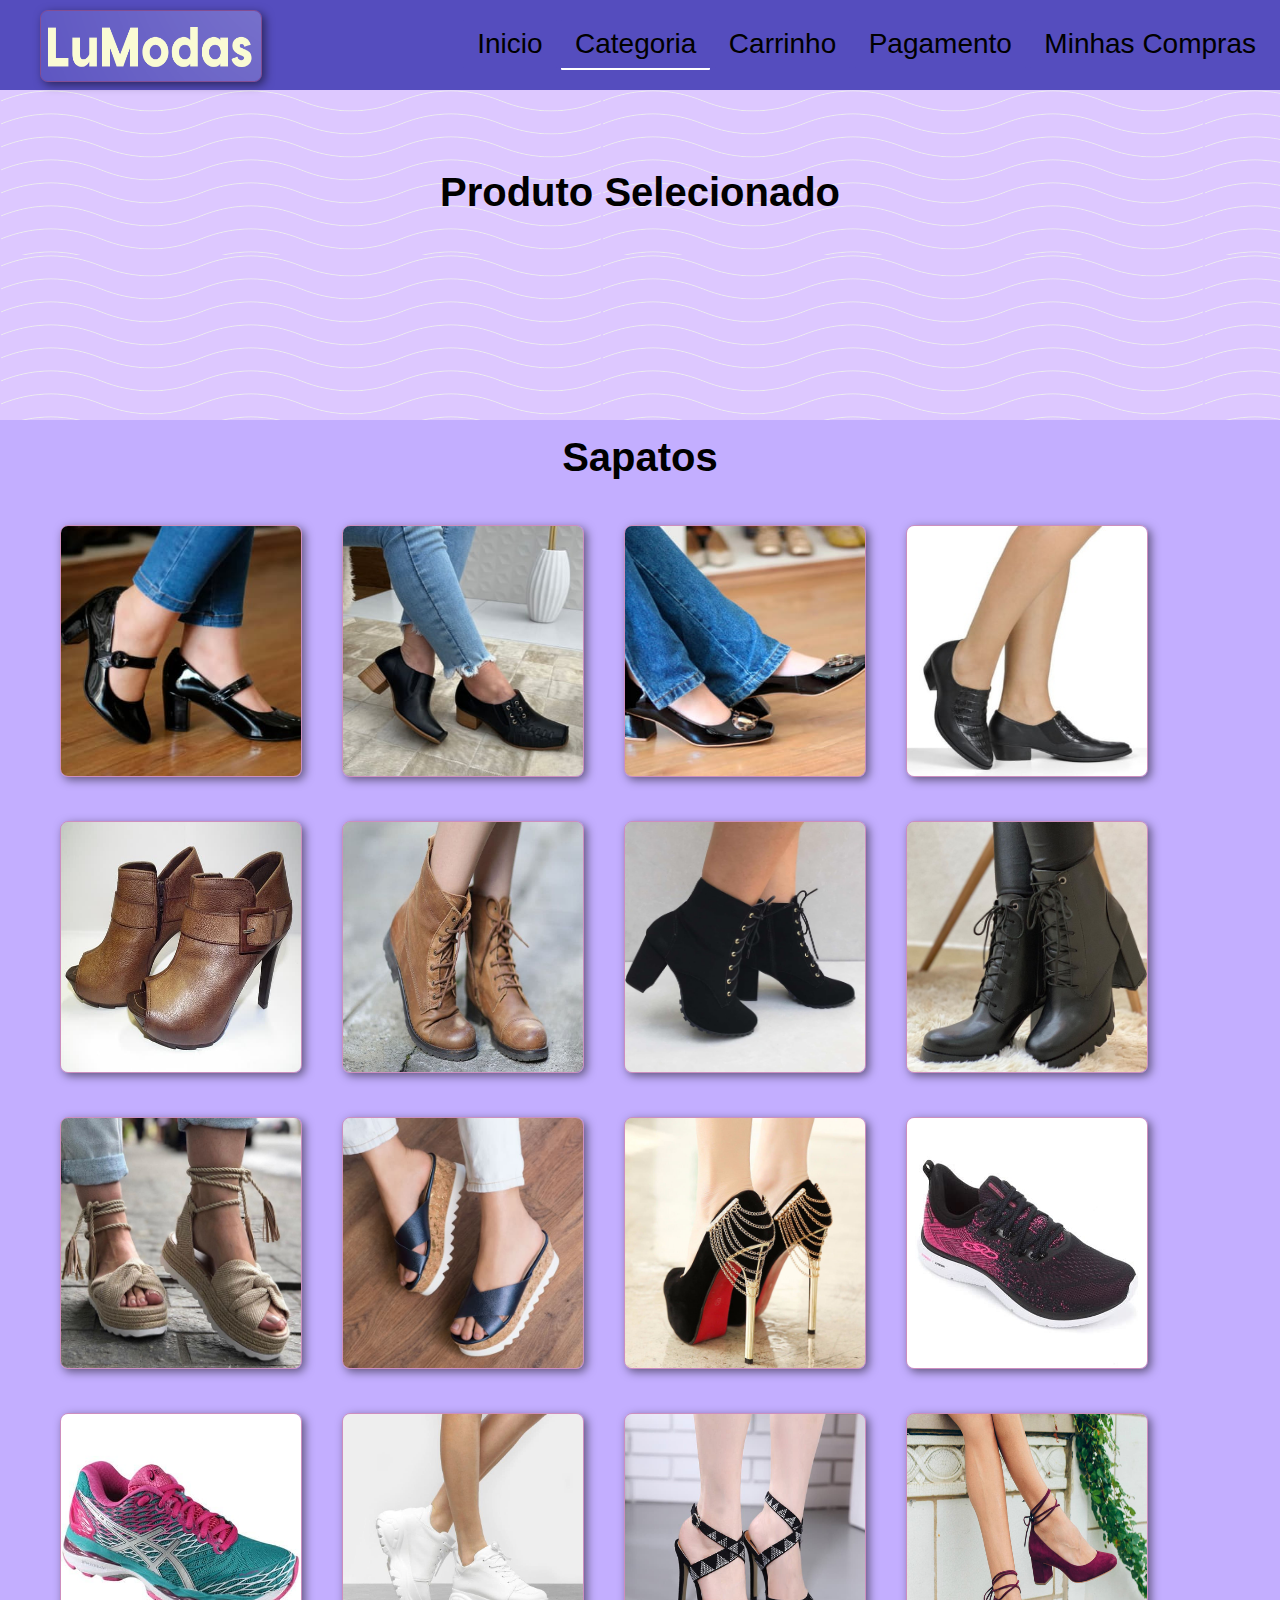
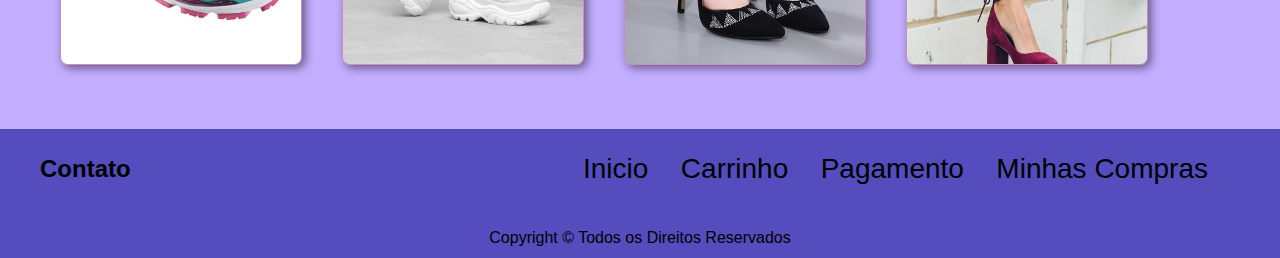
<file: html/sapatos.html>
<!DOCTYPE html>
<html lang="pt-br">
<head>
  <meta charset="UTF-8">
  <link rel="stylesheet" href="https://cdnjs.cloudflare.com/ajax/libs/font-awesome/6.0.0-beta3/css/all.min.css" integrity="sha512-Fo3rlrZj/k7ujTnHg4CGR2D7kSs0v4LLanw2qksYuRlEzO+tcaEPQogQ0KaoGN26/zrn20ImR1DfuLWnOo7aBA==" crossorigin="anonymous" referrerpolicy="no-referrer" />
  <link rel="stylesheet" href="../style.css">
  <link rel="icon" type="image/x-icon" href="../img/logo.svg">
  <script src="../javaScript/dados.js"></script>
  <!-- <script src="../javaScript/script.js" defer></script> -->
  <script src="../javaScript/categoria.js" defer></script>
  <title>Lu Modas</title>
</head>
<body>
  <header>
    <nav class="menu">
      <a href="../index.html">
        <div class="logo22">
          <img src="../img/logo-test3.png" alt="imagem da loja">
        </div>
      </a>
      <div class="dp-menu">
      <ul>
        <li><a href="../index.html">Inicio</a></li>
        <li><a  href="./blusas.html" class="deco">Categoria</a>
        
          <ul>
            <li><a href="./blusas.html">Blusa</a></li>
            <li><a href="./Calças.html">Calça</a></li>
            <li><a href="./sapatos.html">Sapato</a></li>
          </ul>
        </li>
        <li><a href="./carrinho.html"  >Carrinho</a></li>
        <li><a href="./pagamento.html">Pagamento</a></li>
        <li><a href="./minhas_compras.html">Minhas Compras</a></li>
      </ul>
    </div>
  
  
  </header>
  <!-- Corpo -->
  <main>
    <h2 class="mais-vendidos-titulo">Produto Selecionado</h2>
    <section class="produto-mais-vendido">
      
    </section>
  <div class="bg-1 pgCategoria">
    <h2 class="produto">Sapatos</h2>
      
        <ul class="pg-sapatos pg-produto" id="sapatoPghome">

        </ul>
     
    </div>
   
  </main>
  
  <footer>
  
    <div class="menu-footer">
      
      <div class="footer-icons">
        <h2>Contato</h2>
        <a href="#">
          <i class="fa-brands fa-instagram fa-2x"></i>
        </a>    
        <a href="#">
          <i class="fa-brands fa-facebook fa-2x"></i>
        </a> 
        <a href="#">
          <i class="fa-brands fa-tiktok fa-2x"></i>
        </a> 
      </div>
  
      <nav>
  
        <div class="dp-menu">
          <ul>
            <li><a href="../index.html">Inicio</a></li>
            <li><a href="./carrinho.html">Carrinho</a></li>
            <li><a href="./pagamento.html">Pagamento</a></li>
            <li><a href="./minhas_compras.html">Minhas Compras</a></li>
          </ul>
        </div>
  
    </nav>
    </div>
  
    <p>Copyright &copy; Todos os Direitos Reservados</p>
  </footer>
  </body>
  </html>
</file>
<file: style.css>
:root {

  --cor-primaria: #554DBE;
  --cor-bg-1: #C3AEFF;
  --cor-bg-2: #DDC8FF;
  --cor-tbn-hover: #000;
}






body {
  margin: 0 auto;
  padding: 0;
  font-family: Arial, Helvetica, sans-serif;
  max-width: 1540px;
  margin: 0 auto;
  background-color: var(--cor-bg-1);

}

h2 {
  display: flex;
  justify-content: center;
}

h1,
h2,
p,
a {
  padding: 0px;
  margin: 0px;
  color: var(--cor-tbn-hover);
}

a {
  text-decoration: none;

}

img {
  border-radius: 8px;
  border: 1px solid rgba(226, 78, 62, 0.333);
  box-shadow: 3px 3px 10px rgba(0, 0, 0, 0.5);

}



li {
  list-style: none;
}


.deco {
  border-bottom: 2px solid white;

}



.logo22 {
  width: 220px;
  height: 70px;
  margin: 10px 0;
  margin-left: 30px;
}

.logo22 img {
  width: 100%;
  height: 100%;
  background-size: cover;

}


.menu {
  display: flex;
  background: var(--cor-primaria);
  align-items: center;
  flex-wrap: wrap;
  justify-content: space-between;
  padding: 0px 10px;



}


.banner{
  display: flex;
  border: 100px;
  padding: 120px;
  margin: 10px auto;
  bottom: 10px;
  width: 1200px;
  height: 200px;
  box-shadow: 3px 3px 10px rgba(0, 0, 0, 0.5);
  transition: 1s ease-in-out;
  transform: translateX(0); 
}

#img1{
  object-fit: fill  !important;
}

.imagemAnimada{
  position: absolute;
  align-items: center;
  bottom: 100px;
  width: 1200px;
  height: 250px;
  object-fit: cover;
  
}

.dp-menu ul li {
  display: inline;
  position: relative;
  gap: 0px;
}

.dp-menu ul li a {
  background: var(--cor-primaria);
  color: var(--cor-tbn-hover);
  padding: 8px 14px;
  display: inline-block;
  border-radius: 1px;
  font-size: 28px;

}

.dp-menu ul li a:hover {
  background: var(--cor-tbn-hover);
  color: var(--cor-bg-1);
  transition: background 0.6s;
  scale: calc(1.02);

}

.dp-menu ul ul {
  z-index: 2;
  display: none;
  left: -40px;
  position: absolute;

}


.dp-menu ul li:hover ul {
  display: block;
  width: 100%;


}


.dp-menu ul ul li {
  display: inline;

}

.dp-menu ul ul li a {
  display: block;

}


/*Testes*/


.bg-1 {
  background: var(--cor-bg-1);
}

.bg-2 {
  background: var(--cor-bg-2);
}

.bg-1 h2,
.bg-2 h2 {
  display: block;
  font-size: 40px;
  text-align: center;
  padding: 15px 0px 45px 0px;
}

section ul li {
  width: 240px;
  height: 280px;
}

section ul li img {
  overflow: hidden;
}

/*Testes*/


.mais-vendidos-titulo {
  background-image: url(./img/onda.svg) !important;
  padding-top: 80px;
  display: flex;
  justify-content: center;
  background: var(--cor-bg-2);
  padding-bottom: 40px;
  font-size: 40px;

}

.botao-comprar {
  max-width: 100px;
  background: #00000035;
  color: var(--cor-tbn-hover);
  padding: 8px 14px;
  display: inline-block;
  border-radius: 4px;
  font-size: 25px;
  transition: .5s;
  margin-top: 10px;

}

.botao-comprar:hover {
  background: var(--cor-tbn-hover);
  color: var(--cor-bg-1);
  scale: calc(1.08);

}

.produto-mais-vendido {
  background-image: url(./img/onda.svg) !important;
  display: flex;
  gap: 50px;
  padding-left: 185px;
  padding-bottom: 45px;
  /* padding: 20px 0px 69px 79px; */
  font-size: 30px;
  flex-wrap: wrap;
  background: var(--cor-bg-2);
  transition: 0.5s;
  align-items: flex-start;
  align-content: flex-start;
  min-height: 120px;
}

.produto-mais-vendido div a img {
  width: 300px;
  height: 340px;
  transition: 0.5s;
}



.produto-mais-vendido div a img:hover {

  transform: scale(1.02);
}



.categoria {
  display: flex;
  align-items: center;
}

.categoria ul {
  display: flex;
  padding-bottom: 10px;
  padding-left: 59px;
  gap: 59px;
  overflow-x: scroll;
  overflow-x: hidden;
  scroll-snap-type: x mandatory;
  scroll-behavior: smooth;
  justify-content: flex-start;
  flex-direction: row;
  transition: .3s;
}



.categoria ul li:hover {
  transition: .5s;
  transform: scale(1.02);
}

.btn {
  display: flex;
  justify-content: center;
  gap: 80px;
  padding: 15px 0 30px 0;
}

.btn .botao-comprar {
  padding: 12px 45px;
  cursor: pointer;
}


.lista-produto img {
  flex: 0 0 auto;
  width: 100%;
  scroll-snap-align: start;
}

li img {
  width: 240px;
  height: 250px;

}



footer p {
  font-size: 24px;
  padding: 57px 0px 10px 0px;
  display: inline-block;
  justify-items: center;
}


footer {
  background: var(--cor-primaria);

}

footer h2 {
  font-size: 24px;
  padding: 14px 0px;
  display: flex;
  justify-content: center;
}

footer .dp-menu {
  padding-right: 18px;
}

.footer-icons {
  margin-right: 120px;
}

.footer-icons a i {
  font-size: 2.2rem;
}


i:hover {
  animation: translateY 0.8s infinite alternate;

}

@keyframes translateY {
  from {
    transform: translateY(0) scale(1);
  }

  to {
    transform: translateY(-8px) scale(1.1);
  }
}

.menu-footer {
  display: flex;
  background: var(--cor-primaria);
  align-items: center;
  flex-wrap: wrap;
  justify-content: space-between;
  padding: 0px 40px;
}



.menu-footer a {
  font-size: 25px;

}

footer p {
  display: grid;
  font-size: 16px;
  padding: 20px 0px 11px 0px;
}




/* Estilização da página minhas_compras e carrinho*/



.minhas_compras {
  display: flex;
  flex-direction: column;
  gap: 10px;
  padding-bottom: 140px;
  background-color: var(--cor-bg-2);
}

.minhas_compras h2 {
  padding-top: 80px;
  display: flex;
  justify-content: center;
  background: var(--cor-bg-2);
  padding-bottom: 80px;
  font-size: 46px;
}

.produto-vendido {
  margin-left: 240px;
  display: flex;
  gap: 40px;
  align-items: center;
  padding-left: 20px;
}

.produto-vendido div p{
  font-size: 28px;
}

.produto-vendido .img-produto-vendido {
  width: 260px;
  height: 290px;
}

.produto-vendido .img-produto-vendido img {
  width: 100%;
  height: 100%;
  background-size: cover;

}

.desc-prod-home {
  display: grid;
  grid-template-columns: 180px 1fr;
  /* Define um tamanho máximo de 150px para a primeira coluna. */
  justify-content: space-between;
  background-color: #c4aeff50;
  min-width: 440px;
  min-height: 160px;
  padding: 15px;
  border-radius: 8px;
  box-shadow: 3px 3px 10px rgba(0, 0, 0, 0.5);
}


.desc-prod-home p {
  font-weight: 700;
  border: var(--cor-bg-1);
  line-height: 1.5;
}

.desc-prod-home span {
  font-weight: 500;
  line-height: 1.5;
}



.desc-produto-vendido {
  display: grid;
  align-items: end;
  grid-template-columns: 150px 1fr;
  padding: 20px;
  background-color: var(--cor-bg-1);
  flex-grow: 1;
  padding-right: 20px;
}

.desc-produto-vendido p {
  font-size: 34px;
  border-left: 1px solid #0000003d;
  border-bottom: 1px solid #0000003d;

}

.desc-produto-vendido span {
  padding-left: 10px;
  color: var(--cor-tbn-hover);
  border-left: 1px solid #0000003d;
  border-right: 1px solid #0000003d;
  border-bottom: 1px solid #0000003d;
}

.desc-produto-vendido {
  padding-left: 60px;
  width: 40px auto;
  background-color: var(--cor-bg-1);

}

/* Endereço */
.endereco{
  display: flex;
  margin: 0 auto;
  flex-direction: column;
  align-items: start;
}

.endereco label{
    display: flex;
    justify-content: flex-start;
    font-size: 20px;
}

.endereco input{
  width: 500px;
  height: 30px;
  margin-bottom: 25px;
}
.endereco_container {
  display: flex;
  flex-direction: column;

}

.endereco_container .uf, .endereco_container select{
  align-items: flex-start;
}


.endereco_container select{
  align-items: center;
  margin-right: 750px;
  height: 40px;
  width: 55px;
  font-size: 18px;
  border: 1px solid rgba(0, 0, 0, 0.5);
}



/* Estilização da pagina Categorias*/

.pgCategoria {
  display: grid;
  justify-content: center;
  padding-bottom: 60px;
}

.pg-sapatos {
  display: flex;
  flex-wrap: wrap;
  margin: 0 auto;
  gap: 40px;
  max-width: 1200px;
}


.pg-produto {
  display: flex;
  flex-wrap: wrap;
  margin: 0 auto;
  gap: 40px;
  max-width: 1200px;
}


.carrinho-btn,.carrinho-btn img{
  width: 45px!important;
  height: 45px!important;
  margin-top: 4px;
}






/*Estilização da Pagina Carrinho*/


.total-pagamento {
  display: flex;
  margin-left: 180px;
  justify-content: center;
  flex-direction: column;
}

.total-pagamento h3,
span {
  font-size: 28px;
}



.btn-pagamento {
  display: flex;
  width: 145px;
  margin: 24px 0px;
  background: var(--cor-primaria);
  color: var(--cor-tbn-hover);
  padding: 14px 10px;
  display: inline-block;
  border-radius: 1px;
  font-size: 28px;
  cursor: pointer;

}

.btn-pagamento:hover {
  background: var(--cor-tbn-hover);
  color: var(--cor-bg-1);
  transition: background 0.6s;
  scale: calc(1.02);

}


.inserir-dados .btn-pagamento {
  border-radius: 5px;
  display: flex;
  justify-content: center;
  /* margin-left: 600px; */
}

.img-carrinho{
  width: 210px;
  height: 250px;
}











/*Estilização da Pagina Pagamento*/

.titulo-pagamento {
  position: relative;
  display: flex;
  flex-direction: column;
  background-color: var(--cor-bg-1);
  padding: 50PX;
  gap: 50px;
}

.titulo-pagamento h1 {
  display: flex;
  justify-content: center;
  font-size: 40px;

}

.pagamento-formas {
  display: flex;
  justify-content: center;
  background-color: var(--cor-bg-1);
  height: 100px;
  padding-top: 20px;
  gap: 10px;
}

.forma-pagamento {
  display: flex;
  background-color: var(--cor-bg-1);
  justify-content: center;
  padding-top: 200px;
}

.pagamento-formas a img {
  width: 120px;
  height: 70px;
}

.inserir-dados {
  display: flex;
  flex-direction: column;
  padding: 20px;
  align-items: center;
  background-color: var(--cor-bg-1);

}

.inserir-dados input,
label {
  display: flex;
  width: 800px;
  font-size: 20px;
}

label {
  padding-bottom: 10px;
}


.inserir-dados select {
  margin-top: 10px;
  margin-right: 750px;
  height: 60px;
  width: 60px;
  font-size: 18px;
  border: 1px solid rgba(0, 0, 0, 0.5);
}





.inserir-dados input {
  display: flex;
  /* padding-bottom: 20px;
    margin-bottom: 20px; */
  align-content: center;
  width: 800px;
  height: 51px;
  margin-bottom: 16px;
}

.data-codigo {
  display: flex;
  justify-content: center;
  width: 15px;
  gap: 38px;
}

.data-codigo label {
  display: flex;
  justify-items: left;
}

.inserir-dados h2{
  padding-bottom: 36px;
}

.boleto {
  /* position: absolute; */
  top: 270px;
  left: 350px;
  width: 800px;
  margin: 20px auto;
  border: 1px solid #000;
  padding: 20px;
  background-color:white;
}

.pix{
  display: flex;
  flex-direction: column;
  gap: 20px;
  align-items: center;
}

.pix span{
  cursor: copy;
  padding: 12PX;
  font-size: 16px;
  border: 1px solid rgba(0, 0, 0, 0.5);
}

.pix h3{
  font-size: 24px;
}

.detalhes-blt {
  margin-bottom: 20px;
}
table {
  width: 100%;
  border-collapse: collapse;
}
th, td {
  border: 1px solid #000;
  padding: 8px;
}
th {
  text-align: left;
}
.footer {
  text-align: center;
  margin-top: 20px;
}

.hiden{
  display: none;
}



.obrigado {
  height: 100vh;
  display: flex;
  justify-content: center;
  align-items: center;
  flex-direction: column;
  font-size: 2rem;
}
</file>
